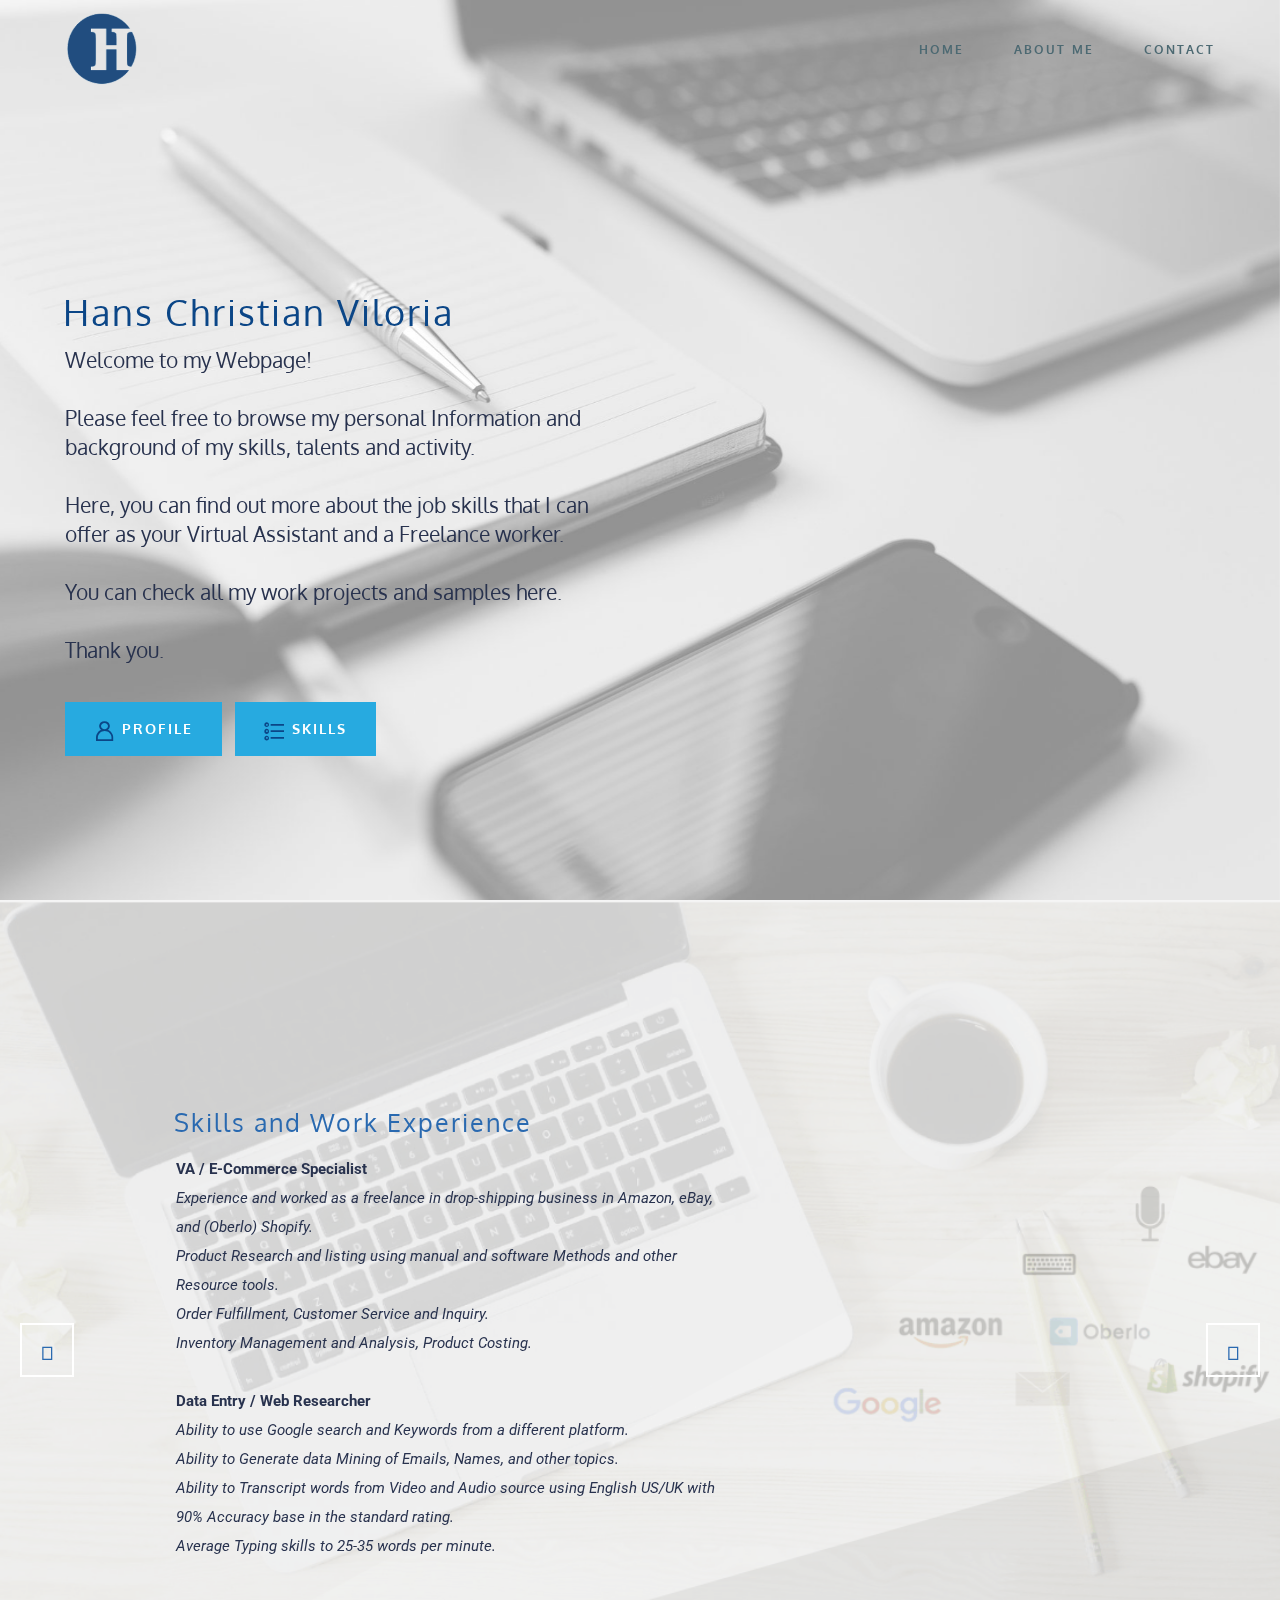
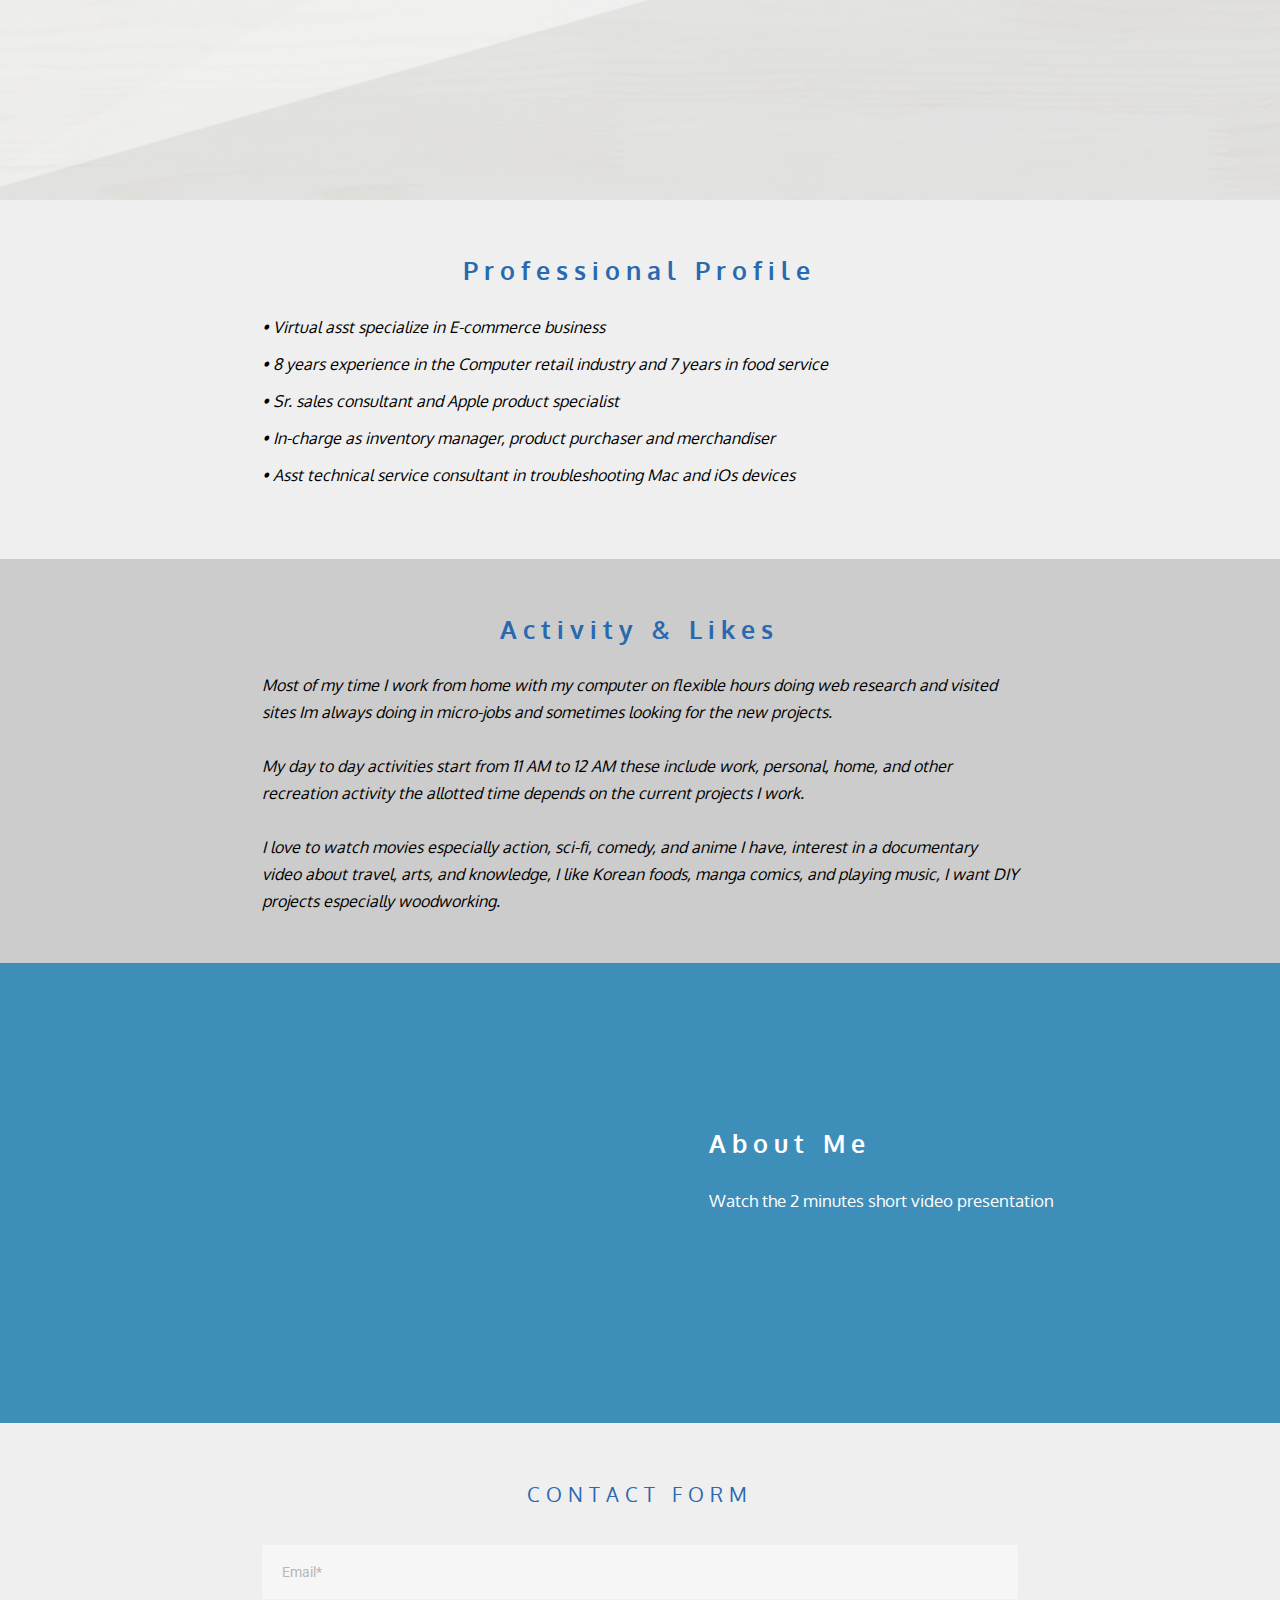
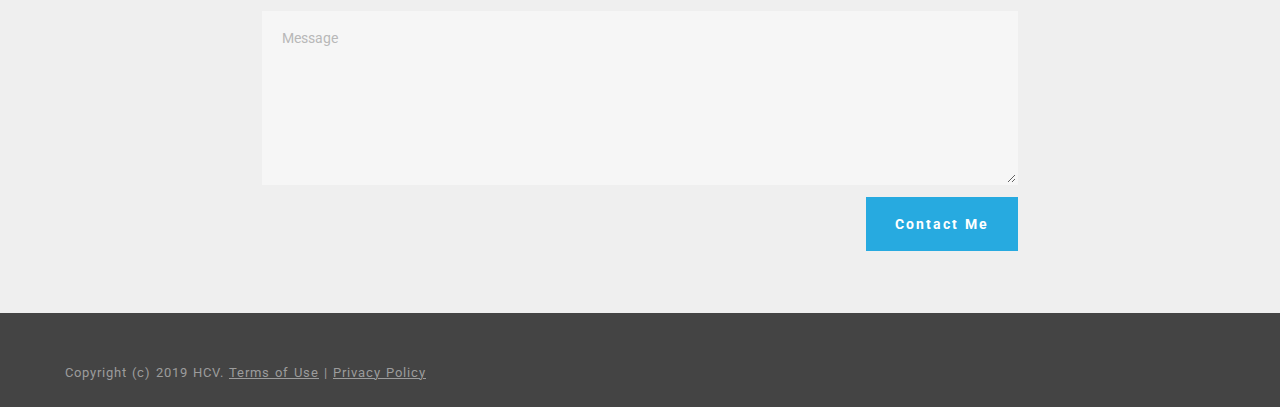
<file: index.html>
<!DOCTYPE html>
<html >
<head>
  <!-- Site made with Mobirise Website Builder v4.9.5, https://mobirise.com -->
  <meta charset="UTF-8">
  <meta http-equiv="X-UA-Compatible" content="IE=edge">
  <meta name="generator" content="Mobirise v4.9.5, mobirise.com">
  <meta name="viewport" content="width=device-width, initial-scale=1, minimum-scale=1">
  <link rel="shortcut icon" href="assets/images/output-onlinepngtools-copy-2-128x128.png" type="image/x-icon">
  <meta name="description" content="Free Responsive Website Maker. Create awesome mobile-first websites. Easy and fast - No coding!">
  <title>Hans_Webpage</title>
  <link rel="stylesheet" href="assets/web/assets/mobirise-icons2/mobirise2.css">
  <link rel="stylesheet" href="https://fonts.googleapis.com/css?family=Roboto:700,400&subset=cyrillic,latin,greek,vietnamese">
  <link rel="stylesheet" href="assets/bootstrap/css/bootstrap.min.css">
  <link rel="stylesheet" href="assets/animate.css/animate.min.css">
  <link rel="stylesheet" href="assets/mobirise/css/style.css">
  <link rel="stylesheet" href="assets/mobirise-slider/style.css">
  <link rel="stylesheet" href="assets/mobirise/css/mbr-additional.css" type="text/css">
  
  
  <!-- Paste any valid HTML code here. The code will be inserted to the end of <head> section, right before </head> -->
</head>
<body>
  <section class="mbr-navbar mbr-navbar--freeze mbr-navbar--absolute mbr-navbar--sticky mbr-navbar--auto-collapse mbr-navbar--transparent" id="menu-0" data-rv-view="0">
    <div class="mbr-navbar__section mbr-section">
        <div class="mbr-section__container container">
            <div class="mbr-navbar__container">
                <div class="mbr-navbar__column mbr-navbar__column--s mbr-navbar__brand">
                    <span class="mbr-navbar__brand-link mbr-brand mbr-brand--inline">
                        <span class="mbr-brand__logo"><img src="assets/images/output-onlinepngtools-copy-2-128x128.png" class="mbr-navbar__brand-img mbr-brand__img"></span>
                        
                    </span>
                </div>
                <div class="mbr-navbar__hamburger mbr-hamburger"><span class="mbr-hamburger__line"></span></div>
                <div class="mbr-navbar__column mbr-navbar__menu">
                    <nav class="mbr-navbar__menu-box mbr-navbar__menu-box--inline-right">
                        <div class="mbr-navbar__column">
                            <ul class="mbr-navbar__items mbr-navbar__items--right float-left mbr-buttons mbr-buttons--freeze mbr-buttons--right btn-decorator mbr-buttons--active mbr-buttons--only-links"><li class="mbr-navbar__item"><a class="mbr-buttons__link btn text-primary" href="index.html">HOME</a></li> <li class="mbr-navbar__item"><a class="mbr-buttons__link btn text-primary" href="index.html#msg-box5-5">ABOUT ME</a></li>  <li class="mbr-navbar__item"><a class="mbr-buttons__link btn text-primary" href="index.html#form1-3">CONTACT</a></li></ul>                            
                            
                        </div>
                    </nav>
                </div>
            </div>
        </div>
    </div>
</section>

<section class="engine"><a href="https://mobirise.info/y">free html site templates</a></section><section class="mbr-box mbr-section mbr-section--relative mbr-section--fixed-size mbr-section--full-height mbr-section--bg-adapted mbr-parallax-background" id="header1-1" data-rv-view="2" style="background-image: url(assets/images/mbr-1920x1280.jpg);">
    <div class="mbr-box__magnet mbr-box__magnet--sm-padding mbr-box__magnet--center-left mbr-after-navbar">
        <div class="mbr-overlay" style="opacity: 0.5; background-color: rgb(255, 255, 255);"></div>
        <div class="mbr-box__container mbr-section__container container">
            <div class="mbr-box mbr-box--stretched"><div class="mbr-box__magnet mbr-box__magnet--center-left">
                <div class="row"><div class=" col-sm-6">
                    <div class="mbr-hero animated fadeInUp">
                        <h1 class="mbr-hero__text"><span style="font-weight: normal;">Hans Christian Viloria</span></h1>
                        <p class="mbr-hero__subtext">Welcome to my Webpage!<br><br>Please feel free to browse my personal Information and background of my skills, talents and activity.<br><br>Here, you can find out more about the job skills that I can offer as your Virtual Assistant and a Freelance worker.<br> <br>You can check all my work projects and samples here.<br><br>Thank you.</p>
                    </div>
                    <div class="mbr-buttons btn-inverse mbr-buttons--left"><a class="mbr-buttons__btn btn btn-lg animated fadeInUp delay btn-info" href="index.html#content5-9"><span class="mobi-mbri mobi-mbri-user mbr-iconfont mbr-iconfont-btn" style="font-size: 20px;"></span>PROFILE</a> <a class="mbr-buttons__btn btn btn-lg animated fadeInUp delay btn-info" href="index.html#slider-4"><span class="mobi-mbri mobi-mbri-bulleted-list mbr-iconfont mbr-iconfont-btn" style="font-size: 20px;"></span>SKILLS</a></div>
                </div></div>
            </div></div>
        </div>
        
    </div>
</section>

<section class="mbr-slider mbr-section mbr-section--no-padding carousel slide" data-ride="carousel" data-wrap="true" data-interval="5000" id="slider-4" data-rv-view="7" style="background-color: rgb(239, 239, 239);">
    <div class="mbr-section__container">
        <div>
            
            <div class="carousel-inner" role="listbox">
                <div class="mbr-box mbr-section mbr-section--relative mbr-section--fixed-size mbr-section--bg-adapted item dark center mbr-section--full-height active" style="background-image: url(assets/images/newwall2-1193x778.png);">
                    <div class="mbr-box__magnet mbr-box__magnet--center-left mbr-box__magnet--sm-padding">
                    <div class="mbr-overlay" style="opacity: 0.6; background-color: rgb(239, 239, 239);"></div>                        
                        <div class=" container">
                            
                            <div class="row">
                                <div class=" col-md-offset-1 col-md-6">  

                                <div class="mbr-hero">
                                    <h1 class="mbr-hero__text"><span style="font-weight: normal;">Skills and Work Experience</span></h1>

                                    <p class="mbr-hero__subtext"><strong>VA / E-Commerce Specialist<br></strong><em>Experience and worked as a freelance in drop-shipping business in Amazon, eBay, and (Oberlo) Shopify.<br>Product Research and listing using manual and software Methods and other Resource tools.<br>Order Fulfillment, Customer Service and Inquiry. <br>Inventory Management and Analysis, Product Costing.<br></em><br><strong>Data Entry / Web Researcher<br></strong><em>Ability to use Google search and Keywords from a different platform.<br>Ability to Generate data Mining of Emails, Names, and other topics.<br>Ability to Transcript words from Video and Audio source using English US/UK with 90% Accuracy base in the standard rating.<br>Average Typing skills to 25-35 words per minute.</em><br></p>
                                </div>
                                
                                </div>
                            </div>
                        </div>
                    </div>
                </div><div class="mbr-box mbr-section mbr-section--relative mbr-section--fixed-size mbr-section--bg-adapted item dark center mbr-section--full-height" style="background-image: url(assets/images/mbr-4-1920x1280.jpg);">
                    <div class="mbr-box__magnet mbr-box__magnet--center-right mbr-box__magnet--sm-padding">
                    <div class="mbr-overlay" style="opacity: 0.7; background-color: rgb(239, 239, 239);"></div>                        
                        <div class=" container">
                            
                            <div class="row">
                                <div class=" col-md-6 col-md-offset-5">  

                                <div class="mbr-hero">
                                    <h1 class="mbr-hero__text"><span style="font-weight: normal;">&nbsp;Computer Skills</span></h1>

                                    <p class="mbr-hero__subtext"></p><p><strong>Desktop and Mobile Application</strong><br><em>Proficient in Mac OS with Advance knowledge of General UI</em><br><em>Proficient in iOS and Windows Mobile system<br>Proficient in Mac iWork and MS Office in average skills<br>Knowledgeable in Google Apps, Docs and other related<br>Proficient in Wordpress and Blogger Platform<br></em><em><br></em><strong>Extras</strong><br><em>Adaptable User of new Applications and Software<br>Ability to solve basic software problems and technical issues</em><em><br>Ability to learn and understand the process of E-commerce<br>Capable of creating a simple and basic website<br>Knows the basic process of creating network system</em><br></p><p></p>
                                </div>
                                
                                </div>
                            </div>
                        </div>
                    </div>
                </div>
            </div>
            
            <a data-app-prevent-settings="" class="left carousel-control" role="button" data-slide="prev" href="#slider-4">
                <span class="glyphicon glyphicon-menu-left" aria-hidden="true"></span>
                <span class="sr-only">Previous</span>
            </a>
            <a data-app-prevent-settings="" class="right carousel-control" role="button" data-slide="next" href="#slider-4">
                <span class="glyphicon glyphicon-menu-right" aria-hidden="true"></span>
                <span class="sr-only">Next</span>
            </a>
        </div>
    </div>
</section>

<section class="mbr-section mbr-section--relative mbr-section--fixed-size" id="content5-9" data-rv-view="16" style="background-color: rgb(239, 239, 239);">
    
    <div class="mbr-section__container container mbr-section__container--first" style="padding-top: 62px;">
        <div class="mbr-header mbr-header--wysiwyg row">
            <div class="col-sm-8 col-sm-offset-2">
                <h3 class="mbr-header__text">Professional Profile</h3>
                
            </div>
        </div>
    </div>
    <div class="mbr-section__container container mbr-section__container--last" style="padding-bottom: 0px;">
        <div class="row">
            <div class="mbr-article mbr-article--wysiwyg col-sm-8 col-sm-offset-2"><p><em>• Virtual asst specialize in E-commerce business</em></p><p><em>• 8 years experience in the Computer retail industry and 7 years in food service </em></p><p><em>• Sr. sales consultant and Apple product specialist&nbsp;</em></p><p><em>• In-charge as inventory manager, product purchaser and merchandiser</em></p><p><em>• Asst technical service consultant in troubleshooting Mac and iOs devices</em><br></p><p><br></p><p><br></p></div>
        </div>
    </div>
    
</section>

<section class="mbr-section mbr-section--relative mbr-section--fixed-size" id="content5-a" data-rv-view="19" style="background-color: rgb(204, 204, 204);">
    
    <div class="mbr-section__container container mbr-section__container--first" style="padding-top: 62px;">
        <div class="mbr-header mbr-header--wysiwyg row">
            <div class="col-sm-8 col-sm-offset-2">
                <h3 class="mbr-header__text">Activity &amp; Likes</h3>
                
            </div>
        </div>
    </div>
    <div class="mbr-section__container container mbr-section__container--last" style="padding-bottom: 62px;">
        <div class="row">
            <div class="mbr-article mbr-article--wysiwyg col-sm-8 col-sm-offset-2"><em>Most of my time I work from home with my computer on flexible hours doing web research and visited sites Im always doing in micro-jobs and sometimes looking for the new projects.&nbsp;</em><div><em><br></em></div><div><em>My day to day activities start from 11 AM to 12 AM these include work, personal, home, and other recreation activity the allotted time depends on the current projects I work.</em></div><div><em><br></em></div><div><em>I love to watch movies especially action, sci-fi, comedy, and anime I have, interest in a documentary video about travel, arts, and knowledge, I like Korean foods, manga comics, and playing music, I want DIY projects especially woodworking.</em></div></div>
        </div>
    </div>
    
</section>

<section class="mbr-section mbr-section--relative" id="msg-box5-5" data-rv-view="22" style="background-color: rgb(61, 142, 185);">
    
    <div class="mbr-section__container mbr-section__container--isolated container" style="padding-top: 62px; padding-bottom: 62px;">
        <div class="row">
            <div class="mbr-box mbr-box--fixed mbr-box--adapted">
                <div class="mbr-box__magnet mbr-box__magnet--top-right mbr-section__left col-sm-6 image-size" style="width: 60%;">
                    <figure class="mbr-figure mbr-figure--adapted mbr-figure--caption-inside-bottom mbr-figure--full-width"><iframe class="mbr-embedded-video" src="https://player.vimeo.com/video/328242020?autoplay=0&amp;loop=0" width="1280" height="720" frameborder="0" allowfullscreen></iframe></figure>
                </div>
                <div class="mbr-box__magnet mbr-class-mbr-box__magnet--center-left col-sm-6 content-size mbr-section__right">
                    <div class="mbr-section__container mbr-section__container--middle">
                        <div class="mbr-header mbr-header--auto-align mbr-header--wysiwyg">
                            <h3 class="mbr-header__text">About Me</h3>
                            
                        </div>
                    </div>
                    <div class="mbr-section__container mbr-section__container--middle">
                        <div class="mbr-article mbr-article--auto-align mbr-article--wysiwyg"><p>Watch the 2 minutes short video presentation&nbsp;</p></div>
                    </div>
                    
                </div>
                
            </div>
        </div>
    </div>
</section>

<section class="mbr-section mbr-section--relative mbr-section--fixed-size" id="form1-3" data-rv-view="25" style="background-color: rgb(239, 239, 239);">
    
    <div class="mbr-section__container mbr-section__container--std-padding container" style="padding-top: 62px; padding-bottom: 62px;">
        <div class="row">
            <div class="col-sm-12">
                <div class="row">
                    <div class="col-sm-8 col-sm-offset-2" data-form-type="formoid">
                        <div class="mbr-header mbr-header--center mbr-header--std-padding">
                            <h2 class="mbr-header__text"><span style="font-weight: normal;">CONTACT FORM</span></h2>
                        </div>
                        <div data-form-alert="true">
                            <div class="hide" data-form-alert-success="true">Thanks for filling out form!</div>
                        </div>
                        <form action="https://mobirise.com/" method="post" data-form-title="CONTACT FORM">
                            <input type="hidden" value="gRSe8RUHolrCy3B7+ZWgHIuphVRET7ga3Z55NsPXga8Z2RBleypl9wsurzoIQ7plAvJe7LSnYKi5BSuAoUvdQjNril3qjw9sCRCO/jqhmueH7JJSnCr59w0VcsJ5+JVB" data-form-email="true">
                            
                            <div class="form-group">
                                <input type="email" class="form-control" name="email" required="" placeholder="Email*" data-form-field="Email">
                            </div>
                            
                            <div class="form-group">
                                <textarea class="form-control" name="message" rows="7" placeholder="Message" data-form-field="Message"></textarea>
                            </div>
                            <div class="mbr-buttons mbr-buttons--right"><button type="submit" class="mbr-buttons__btn btn btn-lg btn-info">Contact Me</button></div>
                        </form>
                    </div>
                </div>
            </div>
        </div>
    </div>
</section>

<footer class="mbr-section mbr-section--relative mbr-section--fixed-size" id="footer1-2" data-rv-view="5" style="background-color: rgb(68, 68, 68);">
    
    <div class="mbr-section__container container">
        <div class="mbr-footer mbr-footer--wysiwyg row" style="padding-top: 49.2px; padding-bottom: 24.6px;">
            <div class="col-sm-12">
                <p class="mbr-footer__copyright">Copyright (c) 2019 HCV. <a class="mbr-footer__link text-gray" href="https://mobirise.com/">Terms of Use</a>  | <a class="mbr-footer__link text-gray" href="https://mobirise.com/">Privacy Policy</a></p>
            </div>
        </div>
    </div>
</footer>


  <script src="assets/web/assets/jquery/jquery.min.js"></script>
  <script src="assets/bootstrap/js/bootstrap.min.js"></script>
  <script src="assets/smooth-scroll/smooth-scroll.js"></script>
  <script src="assets/jarallax/jarallax.js"></script>
  <!--[if lte IE 9]>
    <script src="assets/jquery-placeholder/jquery.placeholder.min.js"></script>
  <![endif]-->
  <script src="assets/bootstrap-carousel-swipe/bootstrap-carousel-swipe.js"></script>
  <script src="assets/mobirise/js/script.js"></script>
  <script src="assets/formoid/formoid.min.js"></script>
  
  <!-- Paste any valid HTML code here. The code will be inserted to the end of <body> section, right before </body> -->
</body>
</html>
</file>
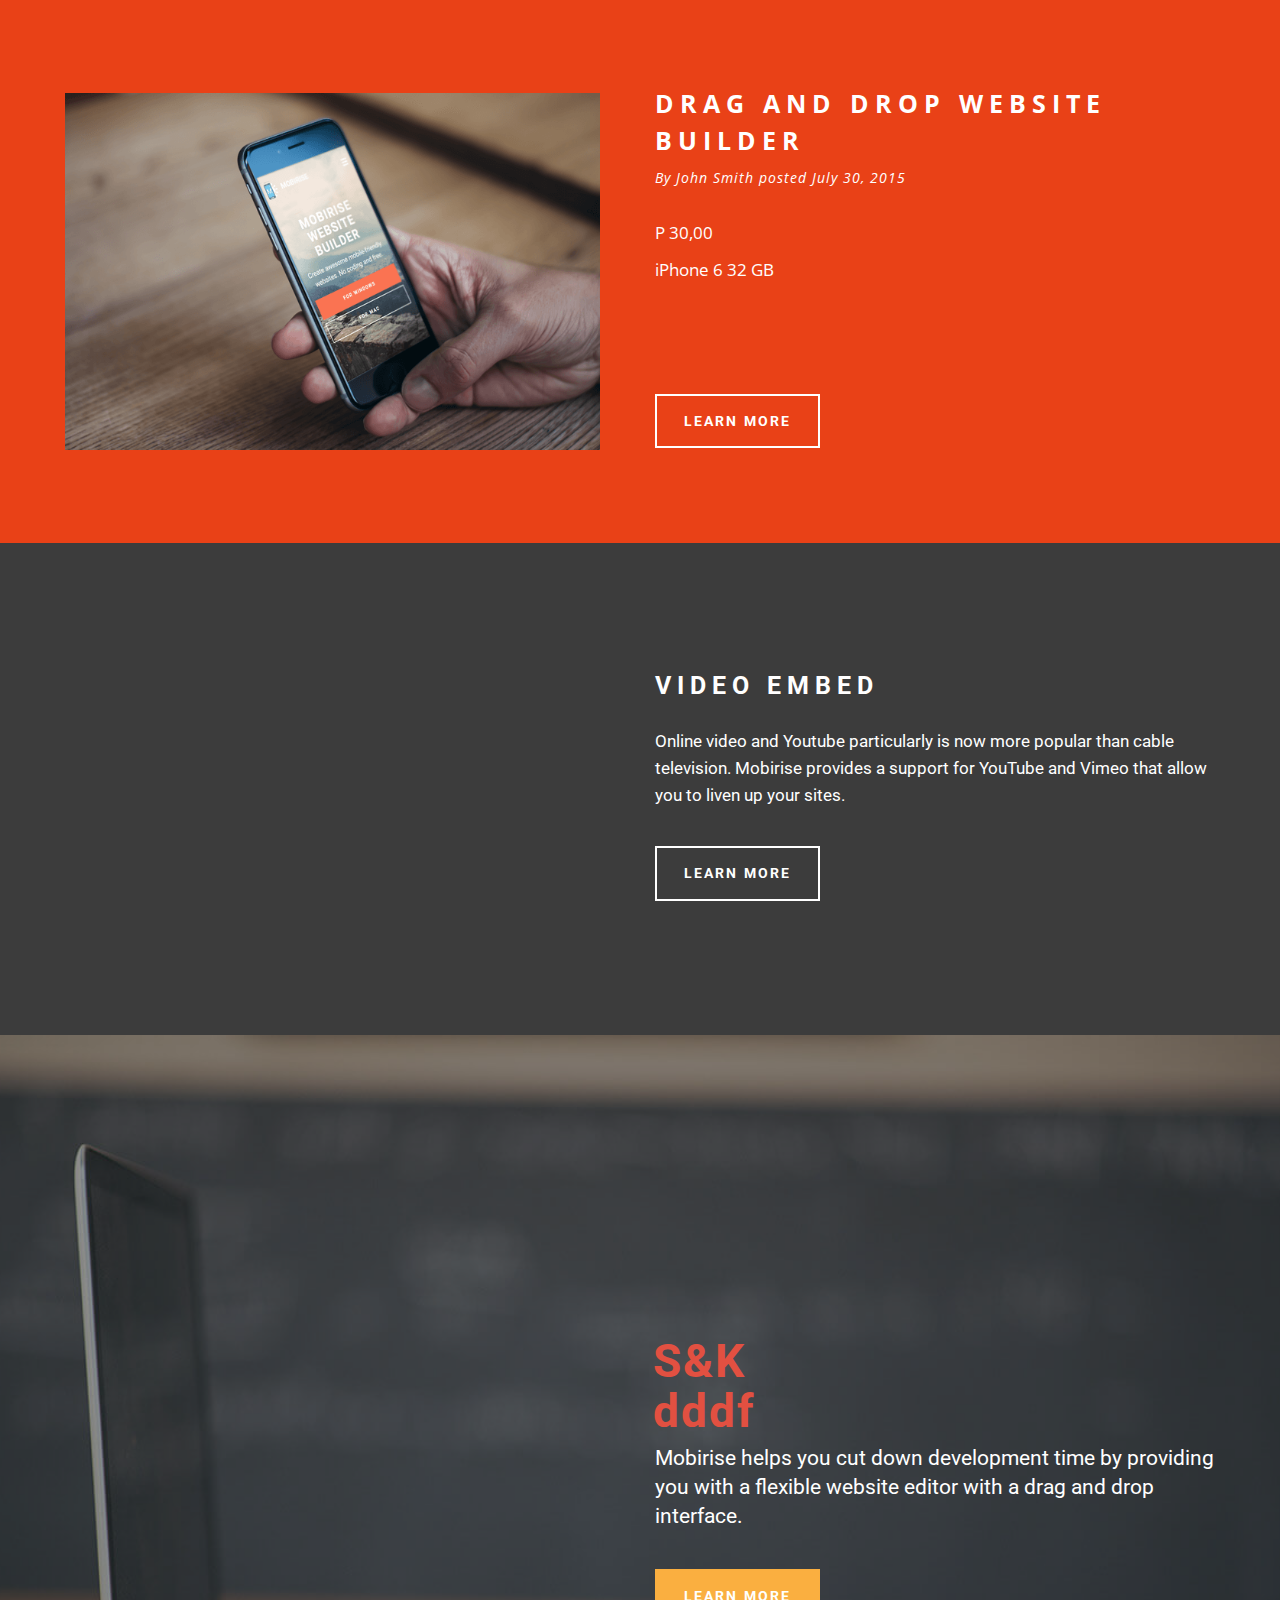
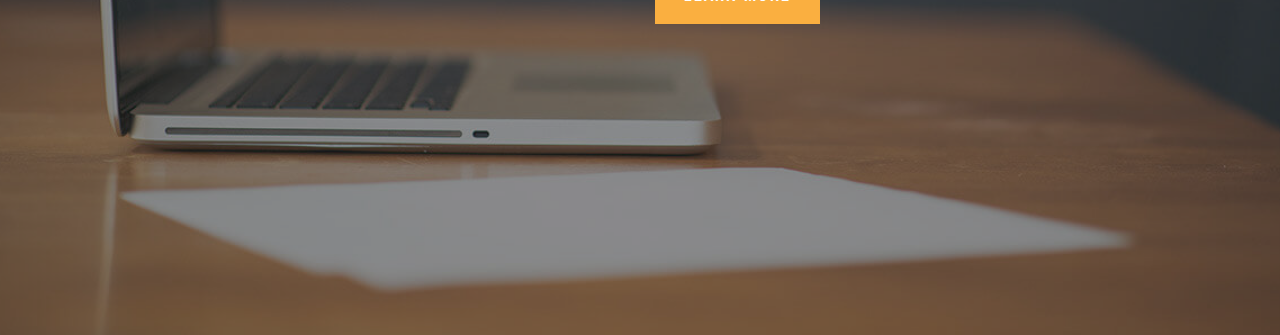
<file: page2.html>
<!DOCTYPE html>
<html >
<head>
  <!-- Site made with Mobirise Website Builder v4.9.5, https://mobirise.com -->
  <meta charset="UTF-8">
  <meta http-equiv="X-UA-Compatible" content="IE=edge">
  <meta name="generator" content="Mobirise v4.9.5, mobirise.com">
  <meta name="viewport" content="width=device-width, initial-scale=1, minimum-scale=1">
  <link rel="shortcut icon" href="assets/images/output-onlinepngtools-copy-2-128x128.png" type="image/x-icon">
  <meta name="description" content="">
  
  <link rel="stylesheet" href="https://fonts.googleapis.com/css?family=Roboto:700,400&subset=cyrillic,latin,greek,vietnamese">
  <link rel="stylesheet" href="assets/bootstrap/css/bootstrap.min.css">
  <link rel="stylesheet" href="assets/animate.css/animate.min.css">
  <link rel="stylesheet" href="assets/mobirise/css/style.css">
  <link rel="stylesheet" href="assets/mobirise/css/mbr-additional.css" type="text/css">
  
  
  
</head>
<body>
  <section class="mbr-section mbr-section--relative" id="msg-box4-7" data-rv-view="38" style="background-color: rgb(233, 65, 23);">
    
    <div class="mbr-section__container mbr-section__container--isolated container" style="padding-top: 93px; padding-bottom: 93px;">
        <div class="row">
            <div class="mbr-box mbr-box--fixed mbr-box--adapted">
                <div class="mbr-box__magnet mbr-box__magnet--top-right mbr-section__left col-sm-6 image-size" style="width: 50%;">
                    <figure class="mbr-figure mbr-figure--adapted mbr-figure--caption-inside-bottom mbr-figure--full-width"><img src="assets/images/iphone.png" class="mbr-figure__img"></figure>
                </div>
                <div class="mbr-box__magnet mbr-class-mbr-box__magnet--center-left col-sm-6 content-size mbr-section__right">
                    <div class="mbr-section__container mbr-section__container--middle">
                        <div class="mbr-header mbr-header--auto-align mbr-header--wysiwyg">
                            <h3 class="mbr-header__text">DRAG AND DROP WEBSITE BUILDER</h3>
                            <p class="mbr-header__subtext">By John Smith posted July 30, 2015</p>
                        </div>
                    </div>
                    <div class="mbr-section__container mbr-section__container--middle">
                        <div class="mbr-article mbr-article--auto-align mbr-article--wysiwyg"><p>P 30,00</p><p>iPhone 6 32 GB&nbsp;</p><p><br></p><p><br></p></div>
                    </div>
                    <div class="mbr-section__container">
                        <div class="mbr-buttons mbr-buttons--auto-align btn-inverse"><a class="mbr-buttons__btn btn btn-lg btn-default" href="https://mobirise.com">LEARN MORE</a></div>
                    </div>
                </div>
                
            </div>
        </div>
    </div>
</section>

<section class="engine"><a href="https://mobirise.info/o">free portfolio web templates</a></section><section class="mbr-section mbr-section--relative" id="msg-box5-8" data-rv-view="41" style="background-color: rgb(60, 60, 60);">
    
    <div class="mbr-section__container mbr-section__container--isolated container" style="padding-top: 93px; padding-bottom: 93px;">
        <div class="row">
            <div class="mbr-box mbr-box--fixed mbr-box--adapted">
                <div class="mbr-box__magnet mbr-box__magnet--top-right mbr-section__left col-sm-6 image-size" style="width: 50%;">
                    <figure class="mbr-figure mbr-figure--adapted mbr-figure--caption-inside-bottom mbr-figure--full-width"><iframe class="mbr-embedded-video" src="https://www.youtube.com/embed/sOSTC6FM6Bw?rel=0&amp;amp;showinfo=0&amp;autoplay=0&amp;loop=0" width="1280" height="720" frameborder="0" allowfullscreen></iframe></figure>
                </div>
                <div class="mbr-box__magnet mbr-class-mbr-box__magnet--center-left col-sm-6 content-size mbr-section__right">
                    <div class="mbr-section__container mbr-section__container--middle">
                        <div class="mbr-header mbr-header--auto-align mbr-header--wysiwyg">
                            <h3 class="mbr-header__text">VIDEO EMBED</h3>
                            
                        </div>
                    </div>
                    <div class="mbr-section__container mbr-section__container--middle">
                        <div class="mbr-article mbr-article--auto-align mbr-article--wysiwyg"><p>Online video and Youtube particularly is now more popular than cable television. Mobirise provides a support for YouTube and Vimeo that allow you to liven up your sites.</p></div>
                    </div>
                    <div class="mbr-section__container">
                        <div class="mbr-buttons mbr-buttons--auto-align btn-inverse"><a class="mbr-buttons__btn btn btn-lg btn-default" href="https://mobirise.com">LEARN MORE</a></div>
                    </div>
                </div>
                
            </div>
        </div>
    </div>
</section>

<section class="mbr-box mbr-section mbr-section--relative mbr-section--fixed-size mbr-section--full-height mbr-section--bg-adapted" id="header2-9" data-rv-view="44" style="background-image: url(assets/images/bg2.jpg);">
    <div class="mbr-box__magnet mbr-box__magnet--sm-padding mbr-box__magnet--center-left">
        <div class="mbr-overlay" style="opacity: 0.5; background-color: rgb(34, 34, 34);"></div>
        <div class="mbr-box__container mbr-section__container container">
            <div class="mbr-box mbr-box--stretched"><div class="mbr-box__magnet mbr-box__magnet--center-left">
                <div class="row"><div class=" col-sm-6 col-sm-offset-6">
                    <div class="mbr-hero animated fadeInUp">
                        <h1 class="mbr-hero__text">S&amp;K<br>dddf</h1>
                        <p class="mbr-hero__subtext">Mobirise helps you cut down development time by providing you with a flexible website editor with a drag and drop interface.</p>
                    </div>
                    <div class="mbr-buttons btn-inverse mbr-buttons--left"><a class="mbr-buttons__btn btn btn-lg btn-warning animated fadeInUp delay" href="https://mobirise.com">LEARN MORE</a></div>
                </div></div>
            </div></div>
        </div>
        
    </div>
</section>


  <script src="assets/web/assets/jquery/jquery.min.js"></script>
  <script src="assets/bootstrap/js/bootstrap.min.js"></script>
  <script src="assets/smooth-scroll/smooth-scroll.js"></script>
  <script src="assets/mobirise/js/script.js"></script>
  
  
</body>
</html>
</file>
<file: assets/web/assets/mobirise-icons2/mobirise2.css>
@font-face {
  font-family: 'Moririse2';
  src:  url('mobirise2.eot?f2bix4');
  src:  url('mobirise2.eot?f2bix4#iefix') format('embedded-opentype'),
    url('mobirise2.ttf?f2bix4') format('truetype'),
    url('mobirise2.woff?f2bix4') format('woff'),
    url('mobirise2.svg?f2bix4#mobirise2') format('svg');
  font-weight: normal;
  font-style: normal;
}

[class^="mobi-"], [class*=" mobi-"] {
  /* use !important to prevent issues with browser extensions that change fonts */
  font-family: 'Moririse2' !important;
  speak: none;
  font-style: normal;
  font-weight: normal;
  font-variant: normal;
  text-transform: none;
  line-height: 1;

  /* Better Font Rendering =========== */
  -webkit-font-smoothing: antialiased;
  -moz-osx-font-smoothing: grayscale;
}

.mobi-mbri-add-submenu:before {
  content: "\e900";
}
.mobi-mbri-alert:before {
  content: "\e901";
}
.mobi-mbri-align-center:before {
  content: "\e902";
}
.mobi-mbri-align-justify:before {
  content: "\e903";
}
.mobi-mbri-align-left:before {
  content: "\e904";
}
.mobi-mbri-align-right:before {
  content: "\e905";
}
.mobi-mbri-android:before {
  content: "\e906";
}
.mobi-mbri-apple:before {
  content: "\e907";
}
.mobi-mbri-arrow-down:before {
  content: "\e908";
}
.mobi-mbri-arrow-next:before {
  content: "\e909";
}
.mobi-mbri-arrow-prev:before {
  content: "\e90a";
}
.mobi-mbri-arrow-up:before {
  content: "\e90b";
}
.mobi-mbri-bold:before {
  content: "\e90c";
}
.mobi-mbri-bookmark:before {
  content: "\e90d";
}
.mobi-mbri-bootstrap:before {
  content: "\e90e";
}
.mobi-mbri-briefcase:before {
  content: "\e90f";
}
.mobi-mbri-browse:before {
  content: "\e910";
}
.mobi-mbri-bulleted-list:before {
  content: "\e911";
}
.mobi-mbri-calendar:before {
  content: "\e912";
}
.mobi-mbri-camera:before {
  content: "\e913";
}
.mobi-mbri-cart-add:before {
  content: "\e914";
}
.mobi-mbri-cart-full:before {
  content: "\e915";
}
.mobi-mbri-cash:before {
  content: "\e916";
}
.mobi-mbri-change-style:before {
  content: "\e917";
}
.mobi-mbri-chat:before {
  content: "\e918";
}
.mobi-mbri-clock:before {
  content: "\e919";
}
.mobi-mbri-close:before {
  content: "\e91a";
}
.mobi-mbri-cloud:before {
  content: "\e91b";
}
.mobi-mbri-code:before {
  content: "\e91c";
}
.mobi-mbri-contact-form:before {
  content: "\e91d";
}
.mobi-mbri-credit-card:before {
  content: "\e91e";
}
.mobi-mbri-cursor-click:before {
  content: "\e91f";
}
.mobi-mbri-cust-feedback:before {
  content: "\e920";
}
.mobi-mbri-database:before {
  content: "\e921";
}
.mobi-mbri-delivery:before {
  content: "\e922";
}
.mobi-mbri-desktop:before {
  content: "\e923";
}
.mobi-mbri-devices:before {
  content: "\e924";
}
.mobi-mbri-down:before {
  content: "\e925";
}
.mobi-mbri-download-2:before {
  content: "\e926";
}
.mobi-mbri-download:before {
  content: "\e927";
}
.mobi-mbri-drag-n-drop-2:before {
  content: "\e928";
}
.mobi-mbri-drag-n-drop:before {
  content: "\e929";
}
.mobi-mbri-edit-2:before {
  content: "\e92a";
}
.mobi-mbri-edit:before {
  content: "\e92b";
}
.mobi-mbri-error:before {
  content: "\e92c";
}
.mobi-mbri-extension:before {
  content: "\e92d";
}
.mobi-mbri-features:before {
  content: "\e92e";
}
.mobi-mbri-file:before {
  content: "\e92f";
}
.mobi-mbri-flag:before {
  content: "\e930";
}
.mobi-mbri-folder:before {
  content: "\e931";
}
.mobi-mbri-gift:before {
  content: "\e932";
}
.mobi-mbri-github:before {
  content: "\e933";
}
.mobi-mbri-globe-2:before {
  content: "\e934";
}
.mobi-mbri-globe:before {
  content: "\e935";
}
.mobi-mbri-growing-chart:before {
  content: "\e936";
}
.mobi-mbri-hearth:before {
  content: "\e937";
}
.mobi-mbri-help:before {
  content: "\e938";
}
.mobi-mbri-home:before {
  content: "\e939";
}
.mobi-mbri-hot-cup:before {
  content: "\e93a";
}
.mobi-mbri-idea:before {
  content: "\e93b";
}
.mobi-mbri-image-gallery:before {
  content: "\e93c";
}
.mobi-mbri-image-slider:before {
  content: "\e93d";
}
.mobi-mbri-info:before {
  content: "\e93e";
}
.mobi-mbri-italic:before {
  content: "\e93f";
}
.mobi-mbri-key:before {
  content: "\e940";
}
.mobi-mbri-laptop:before {
  content: "\e941";
}
.mobi-mbri-layers:before {
  content: "\e942";
}
.mobi-mbri-left-right:before {
  content: "\e943";
}
.mobi-mbri-left:before {
  content: "\e944";
}
.mobi-mbri-letter:before {
  content: "\e945";
}
.mobi-mbri-like:before {
  content: "\e946";
}
.mobi-mbri-link:before {
  content: "\e947";
}
.mobi-mbri-lock:before {
  content: "\e948";
}
.mobi-mbri-login:before {
  content: "\e949";
}
.mobi-mbri-logout:before {
  content: "\e94a";
}
.mobi-mbri-magic-stick:before {
  content: "\e94b";
}
.mobi-mbri-map-pin:before {
  content: "\e94c";
}
.mobi-mbri-menu:before {
  content: "\e94d";
}
.mobi-mbri-mobile-2:before {
  content: "\e94e";
}
.mobi-mbri-mobile-horizontal:before {
  content: "\e94f";
}
.mobi-mbri-mobile:before {
  content: "\e950";
}
.mobi-mbri-mobirise:before {
  content: "\e951";
}
.mobi-mbri-more-horizontal:before {
  content: "\e952";
}
.mobi-mbri-more-vertical:before {
  content: "\e953";
}
.mobi-mbri-music:before {
  content: "\e954";
}
.mobi-mbri-new-file:before {
  content: "\e955";
}
.mobi-mbri-numbered-list:before {
  content: "\e956";
}
.mobi-mbri-opened-folder:before {
  content: "\e957";
}
.mobi-mbri-pages:before {
  content: "\e958";
}
.mobi-mbri-paper-plane:before {
  content: "\e959";
}
.mobi-mbri-paperclip:before {
  content: "\e95a";
}
.mobi-mbri-phone:before {
  content: "\e95b";
}
.mobi-mbri-photo:before {
  content: "\e95c";
}
.mobi-mbri-photos:before {
  content: "\e95d";
}
.mobi-mbri-pin:before {
  content: "\e95e";
}
.mobi-mbri-play:before {
  content: "\e95f";
}
.mobi-mbri-plus:before {
  content: "\e960";
}
.mobi-mbri-preview:before {
  content: "\e961";
}
.mobi-mbri-print:before {
  content: "\e962";
}
.mobi-mbri-protect:before {
  content: "\e963";
}
.mobi-mbri-question:before {
  content: "\e964";
}
.mobi-mbri-quote-left:before {
  content: "\e965";
}
.mobi-mbri-quote-right:before {
  content: "\e966";
}
.mobi-mbri-redo:before {
  content: "\e967";
}
.mobi-mbri-refresh:before {
  content: "\e968";
}
.mobi-mbri-responsive-2:before {
  content: "\e969";
}
.mobi-mbri-responsive:before {
  content: "\e96a";
}
.mobi-mbri-right:before {
  content: "\e96b";
}
.mobi-mbri-rocket:before {
  content: "\e96c";
}
.mobi-mbri-sad-face:before {
  content: "\e96d";
}
.mobi-mbri-sale:before {
  content: "\e96e";
}
.mobi-mbri-save:before {
  content: "\e96f";
}
.mobi-mbri-search:before {
  content: "\e970";
}
.mobi-mbri-setting-2:before {
  content: "\e971";
}
.mobi-mbri-setting-3:before {
  content: "\e972";
}
.mobi-mbri-setting:before {
  content: "\e973";
}
.mobi-mbri-share:before {
  content: "\e974";
}
.mobi-mbri-shopping-bag:before {
  content: "\e975";
}
.mobi-mbri-shopping-basket:before {
  content: "\e976";
}
.mobi-mbri-shopping-cart:before {
  content: "\e977";
}
.mobi-mbri-sites:before {
  content: "\e978";
}
.mobi-mbri-smile-face:before {
  content: "\e979";
}
.mobi-mbri-speed:before {
  content: "\e97a";
}
.mobi-mbri-star:before {
  content: "\e97b";
}
.mobi-mbri-success:before {
  content: "\e97c";
}
.mobi-mbri-sun:before {
  content: "\e97d";
}
.mobi-mbri-sun2:before {
  content: "\e97e";
}
.mobi-mbri-tablet-vertical:before {
  content: "\e97f";
}
.mobi-mbri-tablet:before {
  content: "\e980";
}
.mobi-mbri-target:before {
  content: "\e981";
}
.mobi-mbri-timer:before {
  content: "\e982";
}
.mobi-mbri-to-ftp:before {
  content: "\e983";
}
.mobi-mbri-to-local-drive:before {
  content: "\e984";
}
.mobi-mbri-touch-swipe:before {
  content: "\e985";
}
.mobi-mbri-touch:before {
  content: "\e986";
}
.mobi-mbri-trash:before {
  content: "\e987";
}
.mobi-mbri-underline:before {
  content: "\e988";
}
.mobi-mbri-undo:before {
  content: "\e989";
}
.mobi-mbri-unlink:before {
  content: "\e98a";
}
.mobi-mbri-unlock:before {
  content: "\e98b";
}
.mobi-mbri-up-down:before {
  content: "\e98c";
}
.mobi-mbri-up:before {
  content: "\e98d";
}
.mobi-mbri-update:before {
  content: "\e98e";
}
.mobi-mbri-upload-2:before {
  content: "\e98f";
}
.mobi-mbri-upload:before {
  content: "\e990";
}
.mobi-mbri-user-2:before {
  content: "\e991";
}
.mobi-mbri-user:before {
  content: "\e992";
}
.mobi-mbri-users:before {
  content: "\e993";
}
.mobi-mbri-video-play:before {
  content: "\e994";
}
.mobi-mbri-video:before {
  content: "\e995";
}
.mobi-mbri-watch:before {
  content: "\e996";
}
.mobi-mbri-website-theme-2:before {
  content: "\e997";
}
.mobi-mbri-website-theme:before {
  content: "\e998";
}
.mobi-mbri-wifi:before {
  content: "\e999";
}
.mobi-mbri-windows:before {
  content: "\e99a";
}
.mobi-mbri-zoom-in:before {
  content: "\e99b";
}
.mobi-mbri-zoom-out:before {
  content: "\e99c";
}
</file>
<file: assets/mobirise-slider/style.css>
/*-------

   Slider

-------*/
.mbr-slider .carousel-inner > .active,
.mbr-slider .carousel-inner > .next,
.mbr-slider .carousel-inner > .prev {
	display: table;
}
.mbr-slider .carousel-control {
    background-image: none;
    width: 54px;
    height: 54px;
    top: 50%;
    margin-top: -27px;
    line-height: 54px;
    border: 2px solid #fff;
    opacity: 1;
    text-shadow: none;
    z-index: 5;
    -webkit-transition: all 0.2s ease-in-out 0s;
    -o-transition: all 0.2s ease-in-out 0s;
    transition: all 0.2s ease-in-out 0s;
}
.mbr-slider .carousel-control.left {
	margin-left: 20px;
}
.mbr-slider .carousel-control.right {
	margin-right: 20px;
}
.mbr-slider .carousel-control:hover {
	background: #fff;
	color: #000;
}
.mbr-slider .carousel-indicators {
    bottom: 20px;
}
.mbr-slider .carousel-indicators li,
.mbr-slider .carousel-indicators .active {
    width: 15px;
    height: 15px;
    margin: 3px;
    border: 2px solid #ffffff;
}

@media (max-width: 767px) {
    .mbr-slider .carousel-control {
        top: auto;
        bottom: 20px;
    }
}
.mbr-slider .mbr-overlay {
    z-index: 0;
    opacity:0.5;
}
/* boxed model */
.mbr-slider > .boxed-slider {
    position: relative;
    padding: 93px 0;
}
.mbr-slider > .boxed-slider > div{
    position: relative;

}
.mbr-slider > .container .carousel-indicators {
    margin-bottom: 3px;
}
@media (max-width: 767px) {
    .mbr-slider > .container .carousel-control {
        margin-bottom: 0px;
    }
}
.mbr-slider > .container img {
    width: 100%;
}
.mbr-slider > .container img + .row {
    position: absolute;
    top: 50%;
    left: 0;
    right: 0;
    margin-left: 0;
    margin-right: 0;
    -webkit-transform: translateY(-50%);
    -moz-transform: translateY(-50%);
    transform: translateY(-50%);
}
.mbr-slider .mbr-section {
    padding-left: 0;
    padding-right: 0;
}

/* article layout */
.mbr-slider .article-slider > div {
    padding-left: 0;
    padding-right: 0;
}
.mbr-slider > .container.article-slider .carousel-indicators {
    margin-bottom: 0;
}
</file>
<file: assets/mobirise/css/mbr-additional.css>
@import url(https://fonts.googleapis.com/css?family=Oxygen:400,300,700);
@import url(https://fonts.googleapis.com/css?family=Open+Sans:400,300,700);















#menu-0 .mbr-brand__name {
  font-size: 16px;
}
#menu-0.mbr-navbar--stuck .mbr-navbar__section {
  background: #ffffff;
}
#menu-0 .mbr-navbar__items a {
  font-family: 'Oxygen', sans-serif;
  font-size: 12px;
}
#menu-0 .mbr-navbar__hamburger {
  color: #000000;
}
#menu-0 .mbr-brand__name a {
  font-size: 14px;
  font-family: 'Oxygen', sans-serif;
}
#header1-1 P {
  text-align: left;
  font-family: 'Oxygen', sans-serif;
  color: #28324e;
}
#header1-1 SPAN {
  font-family: 'Oxygen', sans-serif;
  color: #0b4687;
  font-size: 36px;
}
#header1-1 .btn {
  font-family: 'Oxygen', sans-serif;
  font-size: 14px;
}
#slider-4 SPAN {
  font-size: 25px;
  color: #2969b0;
  font-family: 'Oxygen', sans-serif;
}
#slider-4 P {
  font-size: 15px;
  color: #28324e;
}
#slider-4 I {
  font-size: 16px;
  color: #000000;
  font-family: 'Oxygen', sans-serif;
}
#slider-4 B {
  color: #000000;
}
#content5-9 .mbr-header .mbr-header__text {
  text-align: center;
  color: #2969b0;
  font-family: 'Oxygen', sans-serif;
}
#content5-9 .mbr-header .mbr-header__subtext {
  text-align: center;
  color: #fff;
}
#content5-9 .mbr-article {
  color: #fff;
}
#content5-9 .mbr-article P {
  font-family: 'Oxygen', sans-serif;
  font-size: 16px;
  color: #000000;
}
#content5-a .mbr-header .mbr-header__text {
  text-align: center;
  color: #2969b0;
  font-family: 'Oxygen', sans-serif;
}
#content5-a .mbr-header .mbr-header__subtext {
  text-align: center;
  color: #fff;
}
#content5-a .mbr-article {
  color: #000000;
  font-size: 16px;
  font-family: 'Oxygen', sans-serif;
}
#content5-a .mbr-article I {
  font-size: 16px;
  font-family: 'Oxygen', sans-serif;
}
#content5-a .mbr-article SPAN {
  font-size: 16px;
}
#content5-a .mbr-article DIV {
  font-size: 16px;
}
#msg-box5-5 .mbr-header__text {
  color: #ffffff;
  font-family: 'Oxygen', sans-serif;
}
#msg-box5-5 .mbr-header__subtext {
  color: #ffffff;
}
#msg-box5-5 .mbr-article {
  color: #ffffff;
}
#msg-box5-5 .mbr-article P {
  font-family: 'Oxygen', sans-serif;
}
#form1-3 .mbr-header__text SPAN {
  font-family: 'Oxygen', sans-serif;
  font-size: 20px;
  color: #2969b0;
}



#msg-box4-7 .mbr-header__text {
  color: #ffffff;
  font-family: 'Open Sans', sans-serif;
}
#msg-box4-7 .mbr-header__subtext {
  color: #ffffff;
  font-family: 'Open Sans', sans-serif;
}
#msg-box4-7 .mbr-article {
  color: #ffffff;
}
#msg-box4-7 .mbr-article P {
  font-family: 'Open Sans', sans-serif;
}
#msg-box5-8 .mbr-header__text {
  color: #ffffff;
}
#msg-box5-8 .mbr-header__subtext {
  color: #ffffff;
}
#msg-box5-8 .mbr-article {
  color: #ffffff;
}
#header2-9 H1 {
  color: #e25041;
}
</file>
<file: assets/mobirise/css/style.css>
.engine {
	position: absolute;
	text-indent: -2400px;
	text-align: center;
	padding: 0;
	top: 0;
	left: -2400px;
}.is-builder .animated {
  -webkit-animation-name: none !important;
  animation-name: none !important;
}
html {
  position: relative;
  min-height: 100%;
}
.mbr-embedded-video {
  position: relative;
}
.mbr-background-video,
.mbr-background-video-preview {
  bottom: 0;
  left: 0;
  overflow: hidden;
  position: absolute;
  right: 0;
  top: 0;
}
.mbr-parallax-background,
.mbr-background {
  background-attachment: fixed !important;
  background-position: 50% 0;
  background-repeat: no-repeat;
  background-size: cover !important;
}
.mbr-hidden-scrollbar .mbr-parallax-background {
  background-size: auto 130%;
}
.mobile .mbr-parallax-background {
  background-attachment: scroll !important;
}
.mbr-background {
  background-attachment: scroll !important;
}
.mbr-navbar {
  position: relative;
  width: 100%;
}
.mbr-navbar:before {
  content: "";
  display: block;
}
.mbr-navbar__brand-link:after,
.mbr-navbar__brand-img {
  max-height: 74px;
  height: 100%;
}
.mbr-navbar:before,
.mbr-navbar__container {
  height: 98px;
}
.mbr-navbar--ss .mbr-navbar__brand-link:after,
.mbr-navbar--ss .mbr-navbar__brand-img {
  height: 74px;
}
.mbr-navbar--ss:before,
.mbr-navbar--ss .mbr-navbar__container {
  height: 98px;
}
.mbr-navbar--xs .mbr-navbar__brand-link:after,
.mbr-navbar--xs .mbr-navbar__brand-img {
  height: 32px;
}
.mbr-navbar--xs:before,
.mbr-navbar--xs .mbr-navbar__container {
  height: 56px;
}
.mbr-navbar--s .mbr-navbar__brand-link:after,
.mbr-navbar--s .mbr-navbar__brand-img {
  height: 48px;
}
.mbr-navbar--s:before,
.mbr-navbar--s .mbr-navbar__container {
  height: 72px;
}
.mbr-navbar--m .mbr-navbar__brand-link:after,
.mbr-navbar--m .mbr-navbar__brand-img {
  height: 64px;
}
.mbr-navbar--m:before,
.mbr-navbar--m .mbr-navbar__container {
  height: 88px;
}
.mbr-navbar--l .mbr-navbar__brand-link:after,
.mbr-navbar--l .mbr-navbar__brand-img {
  height: 96px;
}
.mbr-navbar--l:before,
.mbr-navbar--l .mbr-navbar__container {
  height: 120px;
}
.mbr-navbar--xl .mbr-navbar__brand-link:after,
.mbr-navbar--xl .mbr-navbar__brand-img {
  height: 128px;
}
.mbr-navbar--xl:before,
.mbr-navbar--xl .mbr-navbar__container {
  height: 152px;
}
.mbr-navbar--short .mbr-navbar__brand-link:after,
.mbr-navbar--short .mbr-navbar__brand-img {
  height: 40px;
}
.mbr-navbar--short .mbr-brand__logo .mbr-iconfont{
  font-size: 40px;
}
.mbr-navbar--short:before,
.mbr-navbar--short .mbr-navbar__container {
  height: 64px;
}
.mbr-navbar--short .mbr-navbar__container {
  padding: 12px 0;
}
@media (max-width: 767px) {
  .mbr-navbar--short .mbr-navbar__brand-link:after,
  .mbr-navbar--short .mbr-navbar__brand-img {
    height: 31px;
  }
  .mbr-navbar--short:before,
  .mbr-navbar--short .mbr-navbar__container {
    height: 45px;
  }
  .mbr-navbar--short .mbr-navbar__container {
    padding: 7px 0;
  }
}
.mbr-navbar__brand-img {
  position: relative;
}
.mbr-navbar__brand-img,
.mbr-navbar__container,
.mbr-navbar__section {
  -webkit-transition: all 300ms ease-in-out 0s;
  -o-transition: all 300ms ease-in-out 0s;
  transition: all 300ms ease-in-out 0s;
}
.mbr-navbar__section {
  background: #2c2c2c;
  height: auto;
  position: absolute;
  top: 0;
  width: 100%;
  z-index: 1000;
}
.mbr-navbar__container {
  display: table;
  padding: 12px 0;
  width: 100%;
}
.mbr-navbar__menu-box {
  display: table;
  width: 100%;
}
.mbr-navbar__menu-box--inline-left,
.mbr-navbar__menu-box--inline-center,
.mbr-navbar__menu-box--inline-right {
  display: block;
  text-align: left;
}
.mbr-navbar__menu-box--inline-center {
  text-align: center;
}
.mbr-navbar__menu-box--inline-right {
  text-align: right;
}
.mbr-navbar__column {
  display: table-cell;
  vertical-align: middle;
}
.mbr-navbar__column--xxs {
  width: 1%;
}
.mbr-navbar__column--xs {
  width: 10%;
}
.mbr-navbar__column--s {
  width: 20%;
}
.mbr-navbar__column--m {
  width: 30%;
}
.mbr-navbar__column--l {
  width: 40%;
}
.mbr-navbar__column--xl {
  width: 50%;
}
.mbr-navbar__menu-box--inline-left .mbr-navbar__column,
.mbr-navbar__menu-box--inline-center .mbr-navbar__column,
.mbr-navbar__menu-box--inline-right .mbr-navbar__column {
  display: inline-block;
}
.mbr-navbar__items {
  float: left;
  padding-left: 0px;
  position: relative;
  left: -20px;
}
.mbr-navbar__items--right {
  float: right;
  left: 0;
}
.float-left {
  float: left;
}
.mbr-navbar__item {
  display: block;
  float: left;
  position: relative;
}
.mbr-navbar__hamburger {
  display: none;
  margin-top: -11px;
  position: absolute;
  right: 0;
  top: 50%;
  z-index: 10000;
}
.mbr-navbar--collapsed .mbr-navbar__container {
  position: relative;
}
.mbr-navbar--collapsed .mbr-navbar__column {
  display: block;
  width: 100%;
}
.mbr-navbar--collapsed .mbr-navbar__items--right {
  padding-top: 13px;
}
.mbr-navbar--collapsed .mbr-navbar__menu {
  background: rgba(0, 0, 0, 0.9);
  display: none;
  height: 100%;
  left: 0;
  position: fixed;
  top: 0;
  width: 100%;
  z-index: 9999;
}
.mbr-navbar--collapsed .mbr-navbar__menu-box {
  display: table-cell;
  vertical-align: middle;
}
.mbr-navbar--collapsed .mbr-navbar__items {
  float: none;
}
.mbr-navbar--collapsed .mbr-navbar__item {
  float: none;
}
.mbr-navbar--collapsed .mbr-navbar__hamburger {
  display: block;
}
.mbr-navbar--collapsed.mbr-navbar--open .mbr-navbar__menu {
  display: table;
}
.mbr-navbar--collapsed.mbr-navbar--open:not(.mbr-navbar--sticky) .mbr-navbar__section {
  background: none;
  position: fixed;
}
.mbr-navbar--collapsed.mbr-navbar--open .mbr-navbar__brand {
  visibility: hidden;
}
.mbr-navbar--collapsed.mbr-navbar--sticky.mbr-navbar--open .mbr-navbar__brand {
  visibility: visible;
}
.mbr-navbar--collapsed.mbr-navbar--open .mbr-navbar__brand-img,
.mbr-navbar--collapsed.mbr-navbar--open .mbr-navbar__container {
  -webkit-transition: none;
  -o-transition: none;
  transition: none;
}
.mbr-navbar--freeze.mbr-navbar--collapsed.mbr-navbar--open .mbr-navbar__hamburger,
.mbr-navbar--freeze.mbr-navbar--collapsed.mbr-navbar--open .mbr-navbar__hamburger:hover {
  color: #fff !important;
}
.mbr-navbar--sticky .mbr-navbar__section {
  position: fixed;
}
.mbr-navbar--absolute {
  position: absolute;
}
/* fix for popup menu conflict */
@media (max-width: 480px) {
  .mbr-navbar--absolute.mbr-navbar[id^=menu-] {
    position: absolute;
  }
}
.mbr-navbar--transparent .mbr-navbar__section {
  background: none;
}
.mbr-navbar--stuck .mbr-navbar__section,
.mbr-navbar--relative .mbr-navbar__section {
  background: #2c2c2c;
}
@media (max-width: 991px) {
  .mbr-navbar--auto-collapse .mbr-navbar__container {
    position: relative;
  }
  .mbr-navbar--auto-collapse .mbr-navbar__column {
    display: block;
    width: 100%;
  }
  .mbr-navbar__column {
    max-height: 100vh;
    overflow-x: hidden;
    overflow-y:auto;
  }
  .mbr-navbar__column::-webkit-scrollbar {
    display:none;
  }
  .mbr-navbar--auto-collapse .mbr-navbar__items--right {
    padding-top: 13px;
  }
  .mbr-navbar--auto-collapse .mbr-navbar__menu {
    background: rgba(0, 0, 0, 0.9);
    display: none;
    height: 100%;
    left: 0;
    position: fixed;
    top: 0;
    width: 100%;
    z-index: 9999;
  }
  .mbr-navbar--auto-collapse .mbr-navbar__menu-box {
    display: table-cell;
    vertical-align: middle;
  }
  .mbr-navbar--auto-collapse .mbr-navbar__items {
    float: none;
  }
  .mbr-navbar--auto-collapse .mbr-navbar__item {
    float: none;
  }
  .mbr-navbar--auto-collapse .mbr-navbar__hamburger {
    display: block;
  }
  .mbr-navbar--auto-collapse.mbr-navbar--open .mbr-navbar__menu {
    display: table;
  }
  .mbr-navbar--auto-collapse.mbr-navbar--open:not(.mbr-navbar--sticky) .mbr-navbar__section {
    background: none;
    position: fixed;
  }
  .mbr-navbar--auto-collapse.mbr-navbar--open .mbr-navbar__brand {
    visibility: hidden;
  }
  .mbr-navbar--auto-collapse.mbr-navbar--sticky.mbr-navbar--open .mbr-navbar__brand {
    visibility: visible;
  }
  .mbr-navbar--auto-collapse.mbr-navbar--open .mbr-navbar__brand-img,
  .mbr-navbar--auto-collapse.mbr-navbar--open .mbr-navbar__container {
    -webkit-transition: none;
    -o-transition: none;
    transition: none;
  }
}
.mbr-after-navbar:before {
  content: "";
  display: block;
  height: 98px;
}
.mbr-hamburger {
  cursor: pointer;
  height: 23px;
  width: 30px;
}
.mbr-hamburger:focus {
  outline: none;
}
.mbr-hamburger__line,
.mbr-hamburger__line:before,
.mbr-hamburger__line:after {
  content: "";
  position: absolute;
  display: block;
  height: 1px;
  cursor: pointer;
}
.mbr-hamburger__line,
.mbr-hamburger__line:before,
.mbr-hamburger__line:after {
  width: 30px;
  border-bottom: 5px solid;
  top: 9px;
}
.mbr-hamburger__line:before {
  top: -9px;
}
.mbr-hamburger__line:after {
  top: 9px;
}
.mbr-hamburger__line,
.mbr-hamburger__line:before,
.mbr-hamburger__line:after {
  -webkit-transition: all 300ms ease-in-out;
  transition: all 300ms ease-in-out;
}
.mbr-hamburger--open .mbr-hamburger__line {
  border-color: transparent;
}
.mbr-hamburger--open .mbr-hamburger__line:before,
.mbr-hamburger--open .mbr-hamburger__line:after {
  top: 0;
}
.mbr-hamburger--open .mbr-hamburger__line:before {
  -ms-transform: rotate(45deg);
  -webkit-transform: rotate(45deg);
  transform: rotate(45deg);
}
.mbr-hamburger--open .mbr-hamburger__line:after {
  top: 10px;
  -ms-transform: translatey(-10px) rotate(-45deg);
  -webkit-transform: translatey(-10px) rotate(-45deg);
  transform: translatey(-10px) rotate(-45deg);
}
@media (max-width: 767px) {
  .mbr-hamburger {
    height: 23px;
    width: 27px;
  }
  .mbr-hamburger__line,
  .mbr-hamburger__line:before,
  .mbr-hamburger__line:after {
    width: 27px;
    border-bottom: 4px solid;
    top: 9px;
  }
  .mbr-hamburger__line:before {
    top: -9px;
  }
  .mbr-hamburger__line:after {
    top: 9px;
  }
}

.navbar-dropdown .hamburger-icon {
  content: "";
  width: 16px;
  -webkit-box-shadow: 0 -6px 0 1px,0 0 0 1px,0 6px 0 1px;
  -moz-box-shadow: 0 -6px 0 1px,0 0 0 1px,0 6px 0 1px;
  box-shadow: 0 -6px 0 1px,0 0 0 1px,0 6px 0 1px;
}

.mbr-brand {
  display: block;
  float: left;
  position: relative;
}
.mbr-brand,
.mbr-brand:hover {
  text-decoration: none;
}
.mbr-brand__name {
  display: block;
  font-weight: bold;
  margin-top: 5px;
  text-align: center;
}
.mbr-brand__name,
.mbr-brand__name:hover {
  text-decoration: none;
}
.mbr-brand--inline {
  display: table;
}
.mbr-brand--inline:after {
  content: "";
  display: table-cell;
  width: 1px;
}
.mbr-brand--inline .mbr-brand__logo,
.mbr-brand--inline .mbr-brand__name {
  display: table-cell;
  vertical-align: middle;
}
.mbr-brand--inline .mbr-brand__logo {
  padding-right: 10px;
}
.mbr-brand--inline .mbr-brand__name {
  margin: 0;
  text-align: left;
}
.mbr-form {
  display: table;
  margin-top: -13px;
  position: relative;
  top: 14px;
  width: 100%;
}
.mbr-form__left,
.mbr-form__right {
  display: table-cell;
  vertical-align: top;
}
.mbr-form__left {
  padding-right: 3px;
}
.mbr-form__right {
  width: 1px;
}
@media (max-width: 530px) {
  .mbr-form {
    display: block;
    margin-top: -27px;
    position: relative;
    top: 26px;
  }
  .mbr-form__left,
  .mbr-form__right {
    display: block;
  }
  .mbr-form__left {
    margin-bottom: 12px;
    padding-right: 0;
  }
  .mbr-form__right {
    width: 100%;
  }
}
.mbr-section {
  padding: 0 20px;
}
.mbr-section--no-padding {
  padding: 0;
}
.mbr-section--relative {
  position: relative;
}
.mbr-section--fixed-size {
  overflow: hidden;
}
.mbr-section--full-height {
  height: 100vh;
}
.mbr-section--full-height.mbr-after-navbar:before {
  display: none;
}
.mbr-section--bg-adapted {
  background-attachment: scroll;
  background-position: 50% 0;
  background-repeat: no-repeat;
  background-size: cover;
}
.mbr-section--gray {
  background-color: #444444;
}
.mbr-section--light-gray {
  background-color: #f0f0f0;
}
.mbr-section--dark-gray {
  background-color: #3c3c3c;
}
.mbr-section__container {
  padding: 0;
  position: relative;
  z-index: 3;
}
.mbr-section__container--center {
  text-align: center;
}
.mbr-section__container--std-padding {
  padding: 93px 0;
}
.mbr-section__container--std-top-padding {
  padding-top: 93px;
}
.mbr-section__container--std-bot-padding {
  padding-bottom: 93px;
}
.mbr-section__container--sm-padding {
  padding: 41px 0;
}
.mbr-section__container--sm-top-padding {
  padding-top: 41px;
}
.mbr-section__container--sm-bot-padding {
  padding-bottom: 41px;
}
.mbr-section__container--isolated {
  padding-bottom: 93px;
  padding-top: 93px;
}
.mbr-section__container--first {
  padding-top: 93px;
  padding-bottom: 41px;
}
.mbr-section__container--middle {
  padding-bottom: 41px;
}
.mbr-section__container--last {
  padding-bottom: 93px;
}
.mbr-section__row {
  margin-left: -24px;
  margin-right: -24px;
}
.mbr-section__col {
  overflow: hidden;
  padding-left: 24px;
  padding-right: 24px;
}
.mbr-section__left {
  padding-right: 40px;
}
.mbr-section__right {
  padding-left: 15px;
}
.mbr-section__header {
  line-height: 1.5em;
  margin: -10px 0 0;
  text-align: center;
}
@media (min-width: 768px) {
  .mbr-section--short-paddings .mbr-section__container--std-padding {
    padding: 59px 0;
  }
  .mbr-section--short-paddings .mbr-section__container--std-top-padding {
    padding-top: 59px;
  }
  .mbr-section--short-paddings .mbr-section__container--std-bot-padding {
    padding-bottom: 59px;
  }
  .mbr-section--short-paddings .mbr-section__container--sm-padding {
    padding: 41px 0;
  }
  .mbr-section--short-paddings .mbr-section__container--sm-top-padding {
    padding-top: 41px;
  }
  .mbr-section--short-paddings .mbr-section__container--sm-bot-padding {
    padding-bottom: 41px;
  }
  .mbr-section--short-paddings .mbr-section__container--isolated {
    padding-bottom: 59px;
    padding-top: 59px;
  }
  .mbr-section--short-paddings .mbr-section__container--first {
    padding-top: 59px;
    padding-bottom: 41px;
  }
  .mbr-section--short-paddings .mbr-section__container--middle {
    padding-bottom: 41px;
  }
  .mbr-section--short-paddings .mbr-section__container--last {
    padding-bottom: 59px;
  }
}
@media (max-width: 767px) {
  .mbr-section__left {
    padding-right: 15px;
  }
  .mbr-section__right {
    padding-left: 15px;
    padding-top: 51px;
  }
}
.mbr-arrow {
  bottom: 71px;
  left: 0;
  line-height: 1px;
  padding: 0 20px;
  position: absolute;
  width: 100%;
  z-index: 3;
}
.mbr-arrow__link {
  display: inline-block;
  font-size: 26px;
}
.mbr-arrow__link,
.mbr-arrow__link:hover,
.mbr-arrow__link:focus {
  color: #fff;
}
.mbr-arrow--floating .mbr-arrow__link {
  -webkit-animation: floating-arrow 1.6s infinite ease-in-out 0s;
  -o-animation: floating-arrow 1.6s infinite ease-in-out 0s;
  animation: floating-arrow 1.6s infinite ease-in-out 0s;
}
@-webkit-keyframes floating-arrow {
  from {
    -webkit-transform: translateY(0);
    transform: translateY(0);
  }
  65% {
    -webkit-transform: translateY(11px);
    transform: translateY(11px);
  }
  to {
    -webkit-transform: translateY(0);
    transform: translateY(0);
  }
}
@-o-keyframes floating-arrow {
  from {
    -webkit-transform: translateY(0);
    transform: translateY(0);
  }
  65% {
    -webkit-transform: translateY(11px);
    transform: translateY(11px);
  }
  to {
    -webkit-transform: translateY(0);
    transform: translateY(0);
  }
}
@keyframes floating-arrow {
  from {
    -webkit-transform: translateY(0);
    transform: translateY(0);
  }
  65% {
    -webkit-transform: translateY(11px);
    transform: translateY(11px);
  }
  to {
    -webkit-transform: translateY(0);
    transform: translateY(0);
  }
}
.mbr-arrow--dark .mbr-arrow__link,
.mbr-arrow--dark .mbr-arrow__link:hover,
.mbr-arrow--dark .mbr-arrow__link:focus {
  color: #252525;
}
@media (max-width: 767px) {
  .mbr-arrow {
    bottom: 41px;
  }
}
@media (max-width: 320px) {
  .mbr-arrow {
    bottom: 21px;
    text-align: center;
  }
}
@media all and (device-width: 320px) and (device-height: 568px) and (orientation: portrait) {
  .mbr-arrow {
    bottom: 31px;
  }
}
.mbr-box {
  display: table;
  width: 100%;
}
.mbr-box--fixed {
  table-layout: fixed;
}
.mbr-box--stretched {
  height: 100%;
}
.mbr-box__magnet {
  display: table-cell;
  float: none;
  height: 100%;
  margin-bottom: 0;
  margin-top: 0;
  text-align: center;
  vertical-align: middle;
}
.mbr-box__magnet--sm-padding {
  padding: 41px 0;
}
.mbr-box__magnet--top-left,
.mbr-box__magnet--top-center,
.mbr-box__magnet--top-right {
  vertical-align: top;
}
.mbr-box__magnet--bottom-left,
.mbr-box__magnet--bottom-center,
.mbr-box__magnet--bottom-right {
  vertical-align: bottom;
}
.mbr-box__magnet--top-left,
.mbr-box__magnet--center-left,
.mbr-box__magnet--bottom-left {
  text-align: left;
}
.mbr-box__magnet--top-right,
.mbr-box__magnet--center-right,
.mbr-box__magnet--bottom-right {
  text-align: right;
}
.mbr-box__container {
  height: 50%;
}
@media (max-width: 767px) {
  .mbr-box__container {
    height: 100%;
  }
  .mbr-box--adapted {
    display: block;
  }
  .mbr-box--adapted > .mbr-box__magnet {
    display: block;
    height: auto;
  }
}
.mbr-overlay {
  background: #222;
  bottom: 0;
  left: 0;
  position: absolute;
  right: 0;
  top: 0;
  z-index: 2;
}
.mbr-google-map__marker {
  color: #252525;
  display: none;
  margin: 0;
}
.mbr-google-map--loaded .mbr-google-map__marker {
  display: block;
}
.mbr-hero {
  color: #fff;
  position: relative;
}
.mbr-hero__text {
  font-size: 46px;
  font-weight: bold;
  left: -2px;
  letter-spacing: 2px;
  line-height: 50px;
  margin: -18px 0 1px 0;
  padding-bottom: 41px;
  position: relative;
  top: 8px;
}
.mbr-hero__subtext {
  font-size: 21px;
  line-height: 29px;
  margin: -32px 0 3px 0;
  padding: 0 0 41px 0;
  position: relative;
  top: 6px;
}
.mbr-figure {
  display: inline-block;
  /*line-height: 1px;*/
  margin: 0;
  max-width: 100%;
  overflow: hidden;
  position: relative;
}
.mbr-figure--no-bg {
  background: none;
}
.mbr-figure--full-width {
  display: block;
  width: 100%;
}
.mbr-figure.mbr-after-navbar:before {
  display: none;
}
.mbr-figure--full-width iframe,
.mbr-figure--full-width .mbr-figure__img,
.mbr-figure--full-width .mbr-figure__map {
  width: 100%;
}
.mbr-figure iframe,
.mbr-figure__img,
.mbr-figure__map {
  max-width: 100%;
}
@-webkit-keyframes mapCircleLoading {
  from {
    -webkit-transform: rotate(0deg);
  }
  to {
    -webkit-transform: rotate(359deg);
  }
}
@keyframes mapCircleLoading {
  from {
    transform: rotate(0deg);
  }
  to {
    transform: rotate(359deg);
  }
}
.mbr-figure__map {
  height: 400px;
  position: relative;
}
.mbr-figure__map--short {
  height: 300px;
}
.mbr-figure__map iframe {
  height: 100%;
  width: 100%;
}
.mbr-figure__map [data-state-details] {
  color: #6b6763;
  font-family: "Roboto", Helvetica, Arial, sans-serif;
  height: 1.5em;
  margin-top: -0.75em;
  padding-left: 20px;
  padding-right: 20px;
  position: absolute;
  text-align: center;
  top: 50%;
  width: 100%;
}
.mbr-figure__map[data-state] {
  background: #e9e5dc;
}
.mbr-figure__map[data-state="loading"] [data-state-details] {
  display: none;
}
.mbr-figure__map[data-state="loading"]::after {
  content: "";
  -webkit-animation: mapCircleLoading .6s infinite linear;
  animation: mapCircleLoading .6s infinite linear;
  border-radius: 50%;
  border: 6px rgba(255, 255, 255, 0.35) solid;
  border-top-color: #fff;
  height: 40px;
  left: 50%;
  margin-left: -20px;
  margin-top: -20px;
  position: absolute;
  top: 50%;
  width: 40px;
}
.mbr-figure__caption {
  background: rgba(0, 0, 0, 0.5);
  bottom: 0;
  color: #fff;
  display: block;
  font-size: 17px;
  left: 0;
  line-height: 1.3em;
  min-height: 53px;
  padding: 17px 20px;
  position: absolute;
  text-align: left;
  width: 100%;
}
.mbr-figure__caption--no-padding {
  padding: 17px 0;
}
.mbr-figure--wysiwyg .mbr-figure__caption a,
.mbr-figure--wysiwyg .mbr-figure__caption a:hover {
  color: inherit;
  text-decoration: underline;
}
.mbr-figure--caption-inside-top .mbr-figure__caption {
  bottom: auto;
  top: 0;
}
.mbr-figure--caption-outside-top .mbr-figure__caption,
.mbr-figure--caption-outside-bottom .mbr-figure__caption {
  background: none;
  position: relative;
}
.mbr-figure--no-bg.mbr-figure--caption-outside-top .mbr-figure__caption,
.mbr-figure--no-bg.mbr-figure--caption-outside-bottom .mbr-figure__caption {
  color: #252525;
}
.mbr-figure--no-bg.mbr-figure--caption-outside-top .mbr-figure__caption {
  margin-top: -3px;
  padding-top: 0;
}
.mbr-figure--no-bg.mbr-figure--caption-outside-bottom .mbr-figure__caption {
  margin-top: -2px;
  padding-bottom: 0;
  top: 2px;
}
.mbr-figure__caption--std-grid {
  background: none;
  z-index: 2;
  overflow: hidden;
}
.mbr-figure__caption--std-grid:before {
  bottom: 0;
  content: "";
  position: absolute;
  top: 0;
  width: 200%;
  z-index: -1;
  margin-left: -50%;
}
.mbr-figure--caption-inside-top .mbr-figure__caption--std-grid:before,
.mbr-figure--caption-inside-bottom .mbr-figure__caption--std-grid:before {
  background: rgba(0, 0, 0, 0.6);
}
.mbr-figure__caption-small {
  color: #ccc;
  display: block;
  font-size: 14px;
  line-height: 1.3em;
}
.mbr-figure--no-bg.mbr-figure--caption-outside-top .mbr-figure__caption-small,
.mbr-figure--no-bg.mbr-figure--caption-outside-bottom .mbr-figure__caption-small {
  color: #777;
}
@media (max-width: 767px) {
  .mbr-figure--adapted {
    display: block;
    width: 100%;
  }
  .mbr-figure--adapted iframe,
  .mbr-figure--adapted .mbr-figure__img,
  .mbr-figure--adapted .mbr-figure__map {
    width: 100%;
  }
  .mbr-figure--caption-inside-top .mbr-figure__caption,
  .mbr-figure--caption-inside-bottom .mbr-figure__caption {
    background: none;
    position: relative;
  }
  .mbr-figure--caption-inside-top .mbr-figure__caption--std-grid:before,
  .mbr-figure--caption-inside-bottom .mbr-figure__caption--std-grid:before {
    display: none;
  }
}
.mbr-reviews {
  list-style: none;
  margin: 0 -15px;
  padding: 3px 0 0 0;
}
.mbr-reviews__item {
  position: relative;
  margin-top: 39px;
}
.mbr-reviews__text {
  background: #fafafa;
  border-radius: 3px;
  border: 1px solid #ededed;
  color: #777;
  font-size: 16px;
  line-height: 26px;
  padding: 20px;
  position: relative;
}
.mbr-reviews__text:before {
  -webkit-transform: rotate(45deg);
  -ms-transform: rotate(45deg);
  -o-transform: rotate(45deg);
  transform: rotate(45deg);
  width: 14px;
  height: 14px;
  background-color: #fafafa;
  border-color: #ededed;
  border-style: none solid solid none;
  border-width: 0 1px 1px 0;
  bottom: -8px;
  content: "";
  display: block;
  left: 50px;
  position: absolute;
}
.mbr-reviews__p {
  margin: 0;
}
.mbr-reviews__author {
  margin-top: 30px;
  padding-left: 102px;
  position: relative;
}
.mbr-reviews__author--short {
  margin-top: 27px;
  padding-left: 32px;
}
.mbr-reviews__author-img {
  width: 50px;
  height: 50px;
  border-radius: 50%;
  left: 33px;
  position: absolute;
  top: 0;
}
.mbr-reviews__author-name {
  color: #777;
  font-size: 14px;
  font-weight: bold;
  position: relative;
  top: -3px;
}
.mbr-reviews__author-bio {
  color: #999;
  font-size: 12px;
}
@media (max-width: 767px) {
  .mbr-reviews__author {
    padding-bottom: 32px;
  }
  .mbr-reviews__author--short {
    padding-bottom: 1px;
  }
}
@media (min-width: 768px) and (max-width: 991px) {
  .mbr-reviews__item:nth-of-type(2n+1) {
    clear: left;
  }
}
@media (min-width: 992px) {
  .mbr-reviews__item:nth-of-type(3n+1) {
    clear: left;
  }
}
@media (max-width: 991px) {
  .mbr-header--reduce .mbr-header__text {
    padding-top: 1em;
    margin-top: -1em;
  }
}
.mbr-header {
  margin-top: -20px;
  padding: 0;
  position: relative;
  text-align: left;
  top: 10px;
}
.mbr-header--std-padding {
  padding-bottom: 41px;
}
.mbr-header--center {
  text-align: center;
}
.mbr-header__text {
  display: block;
  font-size: 25px;
  font-weight: bold;
  letter-spacing: 6px;
  line-height: 1.5em;
  margin: 0;
}
.mbr-header__subtext {
  color: #777;
  font-size: 14px;
  font-style: italic;
  letter-spacing: 1px;
  margin: 8px 0 7px 0;
}
.mbr-header--inline {
  margin-top: 0;
  padding: 41px 0 28px 0;
  top: 0;
}
.mbr-header--inline .mbr-header__text {
  letter-spacing: 4px;
  line-height: 1em;
  margin: 15px 0 0 0;
}
@media (max-width: 767px) {
  .mbr-header--inline {
    padding: 47px 0 38px 0;
  }
  .mbr-header--inline .mbr-header__text {
    display: block;
    margin: 0 0 38px 0;
  }
  .mbr-header--auto-align .mbr-header__text,
  .mbr-header--auto-align .mbr-header__subtext {
    left: 0;
    text-align: center !important;
  }
}
@media (min-width: 768px) {
  .mbr-header--reduce {
    margin-top: -5px;
    top: 2px;
  }
  .mbr-header--reduce .mbr-header__text {
    font-size: 16px;
    letter-spacing: 1px;
    line-height: 1.1em;
    padding-top: 0.4em;
    margin-top: -0.4em;
  }
}
.mbr-social-icons__icon {
  -webkit-transition: all 0.2s ease-in-out 0s;
  -o-transition: all 0.2s ease-in-out 0s;
  transition: all 0.2s ease-in-out 0s;
  color: #fff;
  cursor: pointer;
  display: inline-block;
  font-size: 29px;
  height: 56px;
  line-height: 61px;
  margin: 0 10px 13px 0;
  position: relative;
  text-align: center;
  width: 56px;
}
.mbr-social-icons__icon:hover {
  color: #fff;
}
.mbr-social-icons--style-1 .mbr-social-icons__icon:hover {
  background: #252525 !important;
}
.mbr-contacts {
  color: #9c9c9c;
  font-size: 14px;
  line-height: 1.7em;
  padding: 45px 0 46px;
}
.mbr-contacts__img {
  max-width: 100%;
  margin: 6px 0 5px 40px;
}
.mbr-contacts__img--left {
  margin-left: 0;
}
.mbr-contacts__text {
  margin: 0;
}
.mbr-contacts__header {
  color: #fff;
  font-size: 14px;
  letter-spacing: 1px;
  margin-bottom: 20px;
  margin-top: 3px;
}
.mbr-contacts__list {
  list-style: none;
  margin: 0;
  padding: 0;
}
@media (max-width: 767px) {
  .mbr-contacts__img {
    margin-bottom: 10px;
  }
  .mbr-contacts__header {
    margin-top: 20px;
    margin-bottom: 10px;
  }
  .mbr-contacts__column {
    margin-top: 37px;
  }
}
.mbr-footer {
  color: #9c9c9c;
  font-size: 13px;
  letter-spacing: 1px;
  line-height: 1.5em;
  padding: 37px 0 39px;
  word-spacing: 1px;
}
.mbr-footer__copyright {
  margin: 0;
}
.mbr-buttons {
  margin: -26px 0 13px 0;
  position: relative;
  text-align: left;
  top: 26px;
}
.mbr-buttons__btn,
.mbr-buttons__link {
  margin: 0 10px 13px 0;
}
.mbr-buttons__btn,
.mbr-buttons__link,
.mbr-buttons__btn:hover,
.mbr-buttons__link:hover {
  text-decoration: none;
}
.mbr-buttons--top {
  top: 44px;
  margin-top: -62px;
}
.mbr-buttons--no-offset {
  margin-top: 0;
  top: 0;
}
.mbr-buttons--only-links {
  left: -20px;
}
.mbr-buttons--center {
  left: 5px;
  text-align: center;
}
.mbr-buttons--center.mbr-buttons--only-links {
  left: 0;
}
.mbr-buttons--right {
  text-align: right;
}
.mbr-buttons--right .mbr-buttons__btn,
.mbr-buttons--right .mbr-buttons__link {
  margin: 0 0 13px 10px;
}
.mbr-buttons--right.mbr-buttons--only-links {
  left: 20px;
}
.mbr-buttons--activated {
  left: 5px;
  text-align: center;
}
.mbr-buttons--activated .mbr-buttons__btn,
.mbr-buttons--activated .mbr-buttons__link {
  margin-left: 0;
  margin-right: 0;
}
.mbr-buttons--activated .mbr-buttons__link {
  font-size: 25px;
  padding: 10px 30px 2px;
}
.mbr-buttons--activated .mbr-buttons__btn {
  font-size: 15px;
  margin-top: 9px;
  padding: 15px 30px;
}
.mbr-buttons--freeze.mbr-buttons--activated .mbr-buttons__link {
  font-size: 25px !important;
}
.mbr-buttons--freeze.mbr-buttons--activated .mbr-buttons__link,
.mbr-buttons--freeze.mbr-buttons--activated .mbr-buttons__link:hover {
  color: #fff !important;
}
.mbr-buttons--freeze.mbr-buttons--activated .mbr-buttons__btn {
  font-size: 15px !important;
}
@media (max-width: 991px) {
  .mbr-buttons {
    top: 0;
  }
  form:not(.mbr-form) .mbr-buttons {
    top: 26px;
  }
  .mbr-buttons:first-child {
    margin-top: 0;
  }
  .mbr-buttons--active {
    left: 5px;
    text-align: center;
  }
  .mbr-buttons--active .mbr-buttons__btn,
  .mbr-buttons--active .mbr-buttons__link {
    margin-left: 0;
    margin-right: 0;
  }
  .mbr-buttons--right.mbr-buttons--only-links {
    left: 0;
  }
  .mbr-buttons--active .mbr-buttons__link {
    font-size: 25px;
    padding: 10px 30px 2px;
  }
  .mbr-buttons--active .mbr-buttons__btn {
    font-size: 15px;
    margin-top: 9px;
    padding: 15px 30px;
  }
  .mbr-buttons--freeze.mbr-buttons--active .mbr-buttons__link {
    font-size: 25px !important;
  }
  .mbr-buttons--freeze.mbr-buttons--active .mbr-buttons__link,
  .mbr-buttons--freeze.mbr-buttons--active .mbr-buttons__link:hover {
    color: #fff !important;
  }
  .mbr-buttons--freeze.mbr-buttons--active .mbr-buttons__btn {
    font-size: 15px !important;
  }
}
@media (max-width: 767px) {
  .mbr-buttons--auto-align {
    left: 5px;
    margin-top: -26px;
    text-align: center;
    top: 26px;
  }
  .mbr-buttons--auto-align.mbr-buttons--only-links {
    left: 0;
  }
}
@media (max-width: 530px) {
  .mbr-buttons {
    left: 0;
  }
  .mbr-buttons__btn,
  .mbr-buttons__link,
  .mbr-buttons--right .mbr-buttons__btn,
  .mbr-buttons--right .mbr-buttons__link {
    display: inline-block;
    margin: 0 0 13px 0;
    text-align: center;
    width: 100%;
  }
  .mbr-buttons--activated .mbr-buttons__btn,
  .mbr-buttons--activated .mbr-buttons__link,
  .mbr-buttons--active .mbr-buttons__btn,
  .mbr-buttons--active .mbr-buttons__link {
    width: auto;
  }
  .mbr-buttons--activated .mbr-buttons__btn,
  .mbr-buttons--active .mbr-buttons__btn {
    margin-top: 9px;
  }
}
.mbr-article {
  color: #777;
  font-size: 17px;
  line-height: 27px;
  text-align: left;
  position: relative;
  margin-top: -21px;
  top: 14px;
}
.mbr-article--wysiwyg h1,
.mbr-article--wysiwyg h2,
.mbr-article--wysiwyg h3,
.mbr-article--wysiwyg h4,
.mbr-article--wysiwyg h5,
.mbr-article--wysiwyg h6 {
  color: #252525;
  display: block;
  font-weight: bold;
  line-height: 1.3em;
  text-align: left;
}
.mbr-article--wysiwyg h1 {
  font-size: 27px;
  letter-spacing: 3px;
}
.mbr-article--wysiwyg h2 {
  font-size: 23px;
  letter-spacing: 2px;
}
.mbr-article--wysiwyg h3 {
  font-size: 19px;
  letter-spacing: 1px;
}
.mbr-article--wysiwyg h4 {
  font-size: 14px;
}
.mbr-article--wysiwyg h5 {
  font-size: 11px;
}
.mbr-article--wysiwyg h6 {
  font-size: 10px;
}
.mbr-article--wysiwyg p,
.mbr-article--wysiwyg ul,
.mbr-article--wysiwyg ol,
.mbr-article--wysiwyg blockquote {
  margin: 0 0 10px 0;
}
.mbr-article--wysiwyg blockquote {
  font-size: 17px;
  border-color: #f97352;
}
@media (max-width: 767px) {
  .mbr-article--auto-align.mbr-article--wysiwyg p,
  .mbr-article--auto-align {
    text-align: left !important;
  }
}
.social-likes__counter {
  -webkit-transition: all 0.2s ease-in-out 0s;
  -o-transition: all 0.2s ease-in-out 0s;
  transition: all 0.2s ease-in-out 0s;
  background: #3c3c3c;
  border-radius: 23px;
  font-size: 12px;
  height: 23px;
  line-height: 24px;
  min-width: 23px;
  padding: 0 5px;
  position: absolute;
  right: -7px;
  text-align: center;
  top: -7px;
}
.social-likes__counter_empty {
  display: none;
}
.social-likes_style-1 .social-likes__icon:hover {
  background: #252525 !important;
}
.social-likes_style-1 .social-likes__icon:hover .social-likes__counter {
  background: #f97352;
}
.social-likes_style-2 .social-likes__icon {
  background: #252525;
}
.social-likes_style-2 .social-likes__counter {
  background: #f97352;
}
.social-likes_style-2 .social-likes__icon:hover .social-likes__counter {
  background: #3c3c3c;
}
.mbr-plan {
  padding-bottom: 41px;
  padding-left: 1px;
  padding-right: 0;
  position: relative;
}
.mbr-plan--first,
.mbr-plan:first-child {
  padding-left: 0;
}
.mbr-plan--last,
.mbr-plan:last-child {
  padding-bottom: 93px;
}
.mbr-plan__box {
  background: #fff;
}
.mbr-plan__header {
  background: #444;
  overflow: hidden;
  padding: 20px 15px;
  color: #fff;
}
.mbr-plan__number {
  border-bottom: 1px dotted #ddd;
  color: #333;
  font-size: 80px;
  line-height: 0;
  margin: 0px 10px;
  padding: 41px 0;
  text-align: center;
  margin-bottom: 41px;
}
.mbr-plan__details {
  padding-bottom: 41px;
}
.mbr-plan__details ul,
.mbr-plan__list {
  list-style: none;
  margin: 0;
  padding: 0;
}
.mbr-plan__details ul {
  text-align: center;
}
.mbr-plan__details li,
.mbr-plan__item {
  line-height: 40px;
  padding: 0 15px;
}
.mbr-plan__item {
  text-align: center;
}
.mbr-plan__buttons {
  overflow: hidden;
  padding: 0 15px 41px;
}
.mbr-plan--favorite {
  margin-right: -1px;
  margin-top: -30px;
  padding-left: 0;
  top: 15px;
  z-index: 5;
}
.mbr-plan--favorite .mbr-plan__number:before {
  content: "";
  display: block;
  height: 15px;
}
.mbr-plan--favorite .mbr-plan__box {
  padding-bottom: 15px;
  box-shadow: 0px 0px 20px 5px rgba(0, 0, 0, 0.1);
}
.mbr-plan--primary .mbr-plan__header {
  background: #4c6972;
}
.mbr-plan--success .mbr-plan__header {
  background: #7ac673;
}
.mbr-plan--info .mbr-plan__header {
  background: #27aae0;
}
.mbr-plan--warning .mbr-plan__header {
  background: #faaf40;
}
.mbr-plan--danger .mbr-plan__header {
  background: #f97352;
}
@media (max-width: 767px) {
  .mbr-plan,
  .mbr-plan--first,
  .mbr-plan:first-child {
    padding-left: 15px;
    padding-right: 15px;
  }
  .mbr-plan__number {
    font-size: 79px;
  }
  .mbr-plan__details {
    font-size: 17px;
  }
  .mbr-plan--favorite {
    margin: 0;
    top: 0;
  }
}
.mbr-number {
  display: inline-block;
  margin-top: -0.12em;
}
.mbr-number__num {
  display: inline-table;
  height: 1em;
}
.mbr-number__group {
  display: table-cell;
  font-weight: bold;
  position: relative;
  vertical-align: middle;
}
.mbr-number__left {
  display: none;
  font-size: 0.34em;
  line-height: 0;
  padding: 0px 5px;
  vertical-align: super;
}
.mbr-number__right {
  display: none;
  font-size: 0.25em;
  padding: 0px 5px;
  vertical-align: middle;
  white-space: nowrap;
}
.mbr-number__caption {
  display: block;
  font-size: 0.19em;
  line-height: 1em;
  opacity: 0.5;
  padding-top: 0.5em;
  text-align: center;
}
.mbr-number--price .mbr-number__value {
  padding-right: 0.28em;
}
.mbr-number--price .mbr-number__left {
  display: inline;
}
.mbr-number--short-price .mbr-number__left,
.mbr-number--short-price .mbr-number__right {
  display: inline;
}
.mbr-number--short-price .mbr-number__caption {
  display: none;
}
.mbr-number--inverse-price .mbr-number__group {
  top: 0.1em;
}
.mbr-number--inverse-price .mbr-number__left {
  display: none;
}
.mbr-number--inverse-price .mbr-number__value {
  padding-left: 0.28em;
}
.mbr-number--inverse-price .mbr-number__right {
  display: inline;
}


/* iconfont default styling */
/* for buttons */
.mbr-iconfont.mbr-iconfont-btn,
.mbr-buttons__btn .mbr-iconfont{ /* depricated, used only for compatibility */
  padding-right: 0.3em;
  font-size: 2em;
  line-height: 0.4em;
  vertical-align: text-bottom;
  position: relative;
  top: -0.1em;
  text-decoration:none;
}

/* menu links */
.mbr-iconfont.mbr-iconfont-btn-parent,
.mbr-buttons__link .mbr-iconfont{ /* depricated, used only for compatibility */
  padding-right: 0.3em;
  font-size: 1.5em;
  position: relative;
  top: -0.2em;
  vertical-align:middle
}

/* msg-box4 */
.mbr-iconfont.mbr-iconfont-msg-box4,
.mbr-iconfont.mbr-iconfont-msg-box5{
  font-size: 357px;
  text-decoration:none;
  color:#FFFFFF;
}


/*menu logo */
.mbr-iconfont.mbr-iconfont-menu,
.mbr-iconfont.mbr-iconfont-ext__menu{
  font-size: 74px;
  text-decoration:none;
  color:#FFFFFF;
}

/* contacts1 */
.mbr-iconfont.mbr-iconfont-contacts1{
  font-size: 119px;
  text-decoration:none;
  color:#9C9C9C;
}

.mbr-iconfont.mbr-iconfont-features1{
  font-size: 250px; /* ~ image.height */
  text-decoration:none;
}

@media (max-width: 768px) {
  .image-size{
    width: 100% !important;
  }
  .content-size{
    width: 100%;
  }
}
</file>
